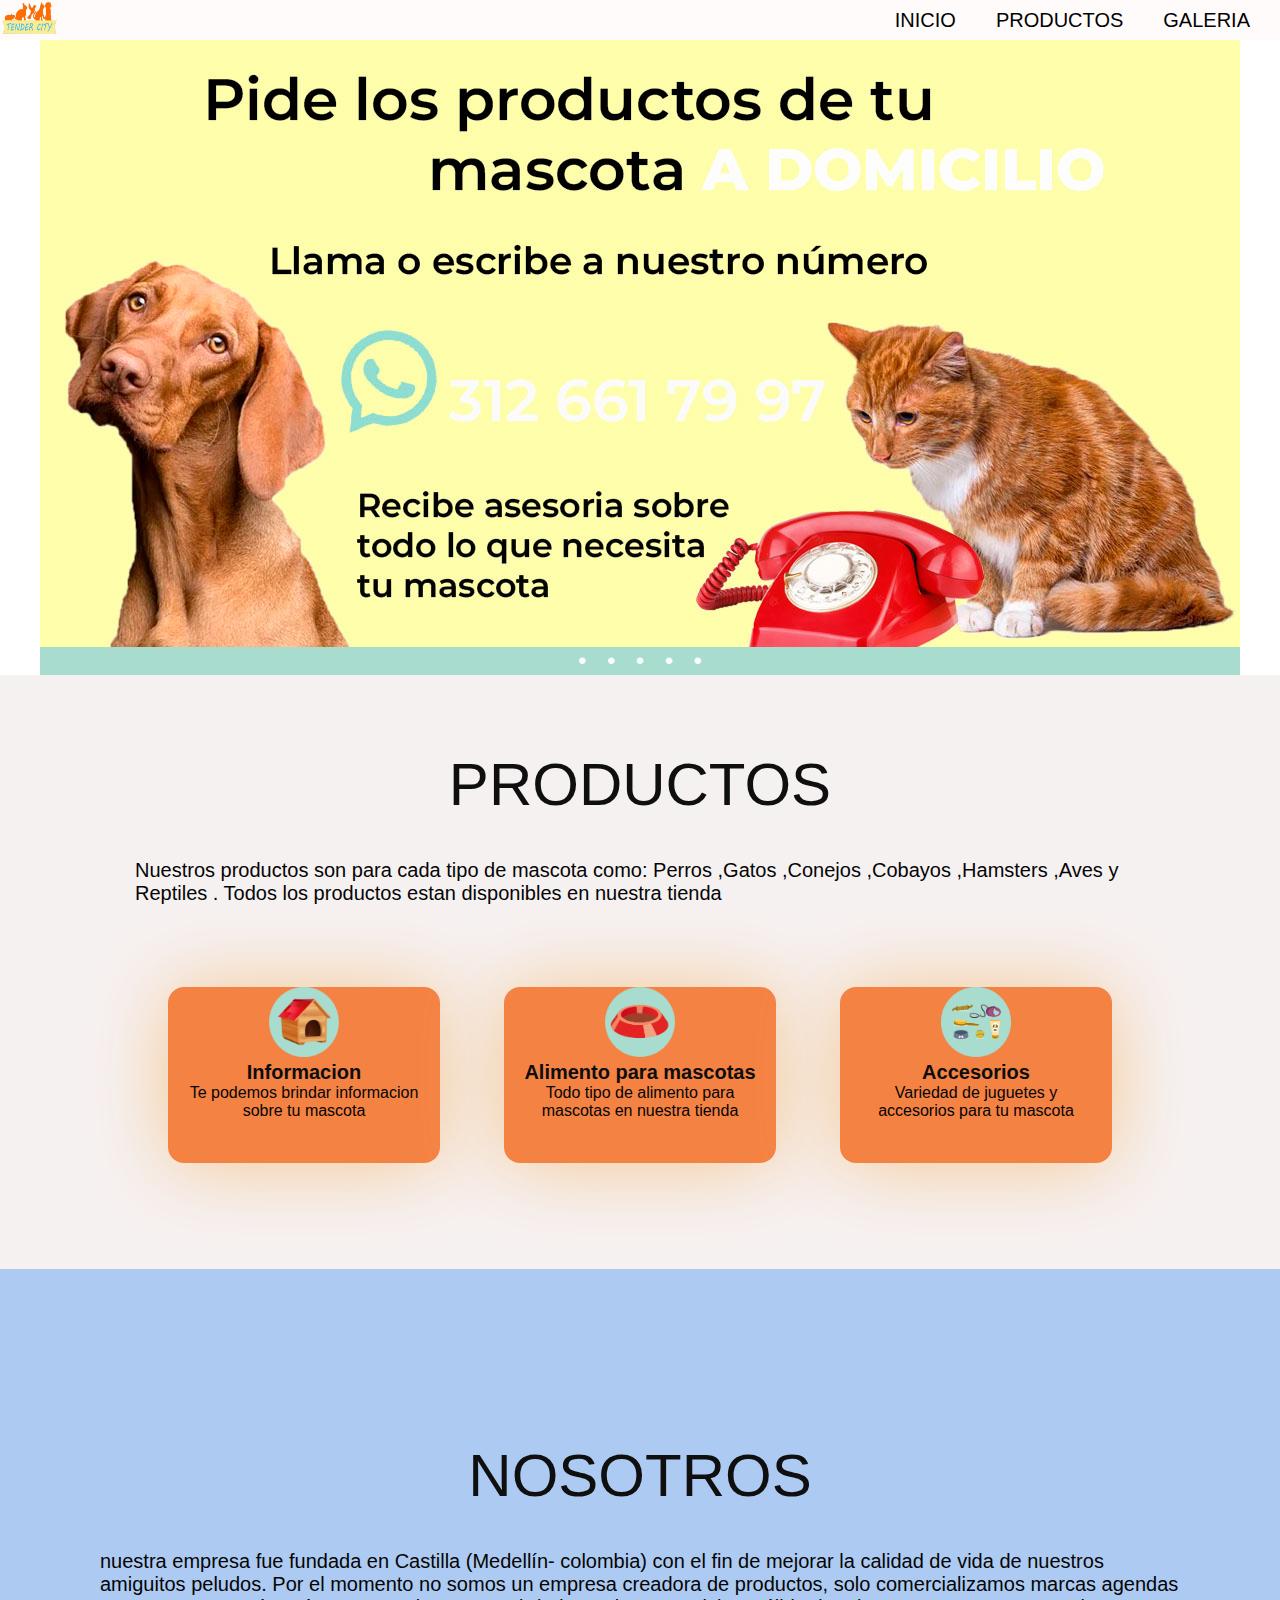
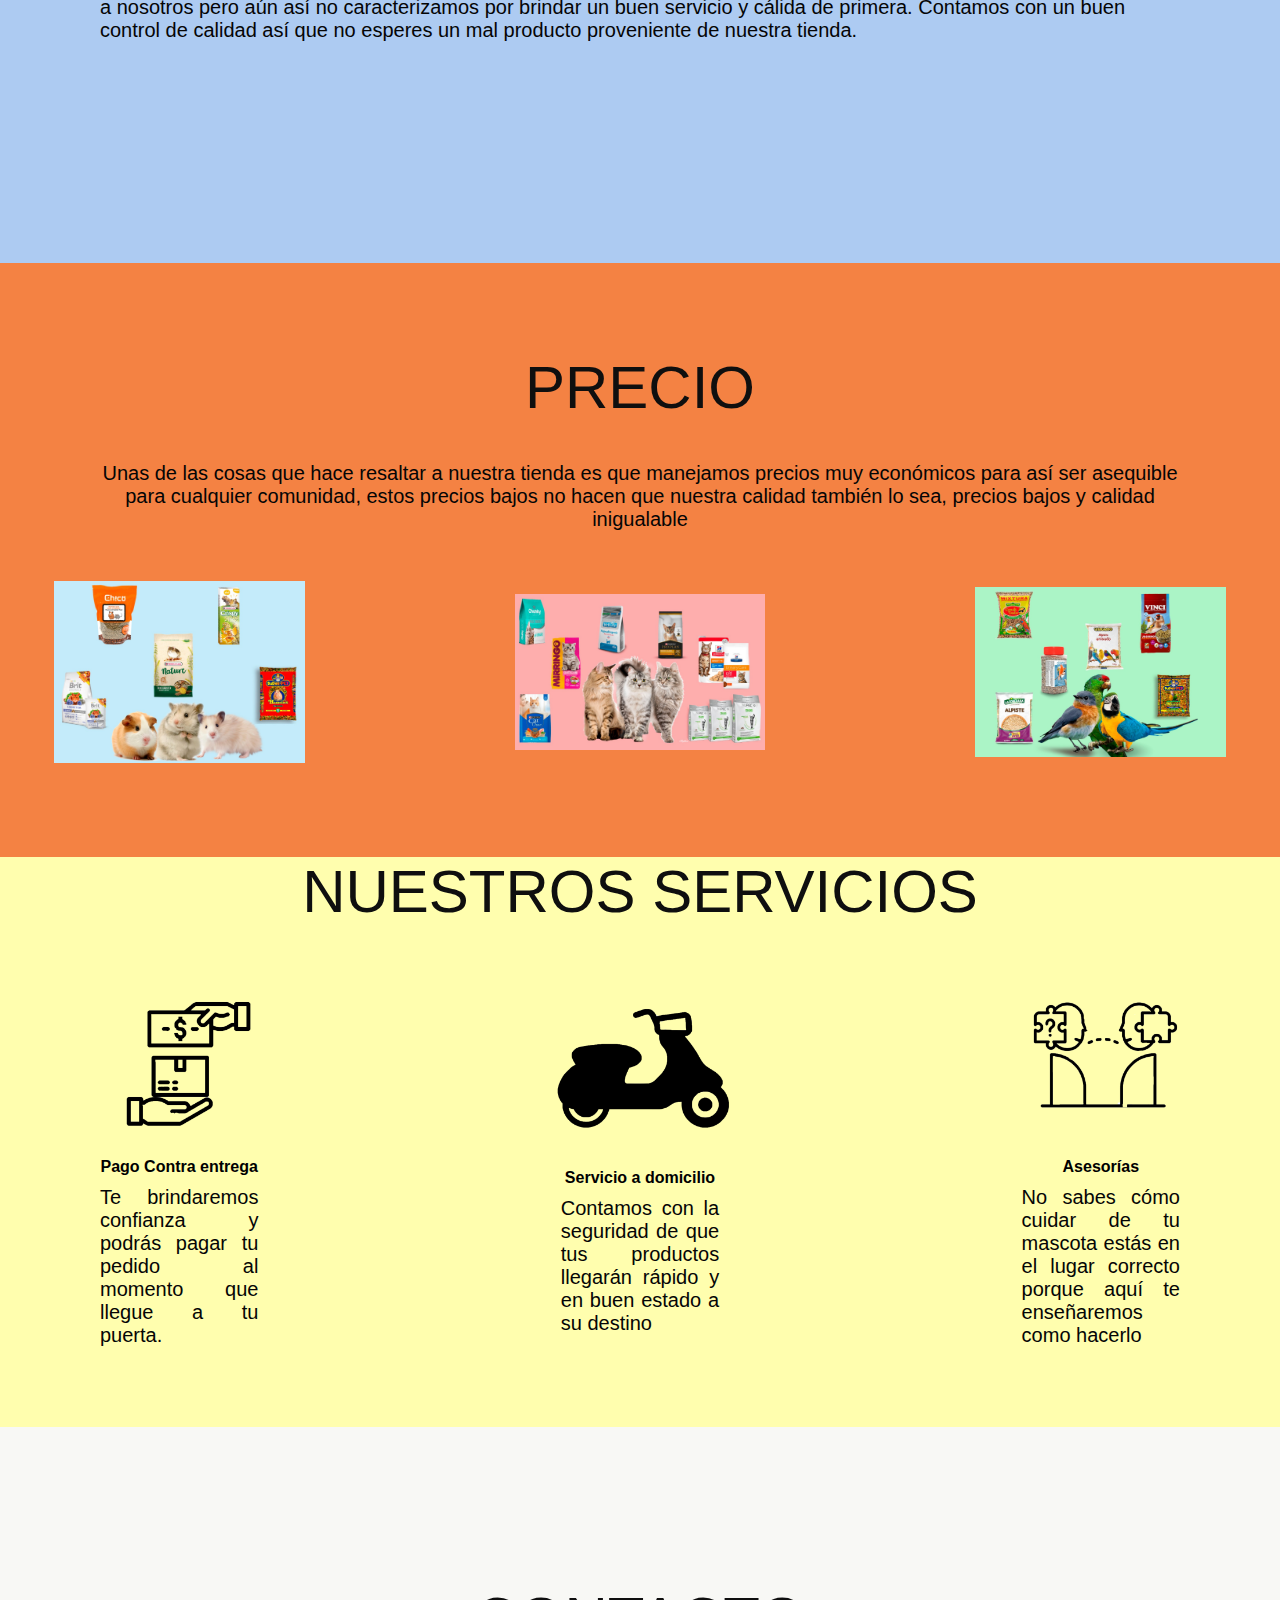
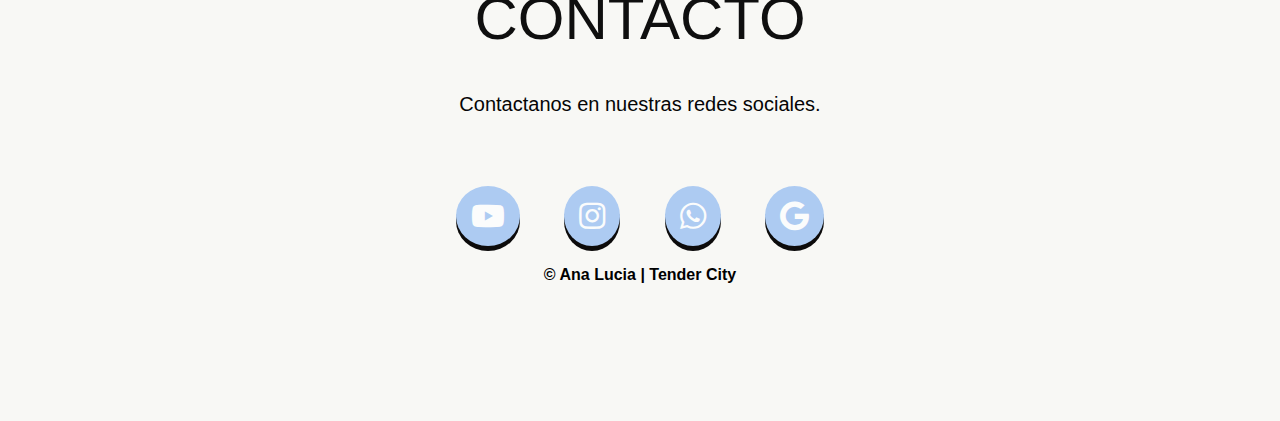
<file: index.html>
<!DOCTYPE html>
<html lang="es">
<head>
    <meta charset="UTF-8">
    <meta http-equiv="X-UA-Compatible" content="IE=edge">
    <meta name="viewport" content="width=device-width, initial-scale=1.0">
    <link rel="stylesheet" href="https://cdnjs.cloudflare.com/ajax/libs/font-awesome/5.15.1/css/all.min.css">
    <link rel="stylesheet" href="style.css">
    <title>Tender City</title>

</head>
<body class="pagina principal">

    <div class="head">

        <div class="Logo">
            <td><img src="img/logo en png.png" alt=""width="60" height="40" ></td>
        </div>

        <nav class="navbar">
            <a href="index.html">Inicio</a>
            <a href="productos.html">Productos</a>
            <a href="galeria.html">Galeria</a>
        </nav>

    </div>

    <div class="wrapper">
        <div class="slider" id="slider">
          <ul class="slides">
            <li class="slide" id="slide1">
              <a href="#">
                <img src="img/imagen 1.jpg" alt="photo 1"width="1200" height="675">
              </a>
            </li>
            <li class="slide" id="slide2">
              <a href="#">
                <img src="img/imagen 2.jpg" alt="photo 2"width="1200" height="675">
              </a>
            </li>
            <li class="slide" id="slide3">
              <a href="#">
                <img src="img/imagen 3.jpg" alt="photo 3"width="1200" height="675">
              </a>
            </li>
            <li class="slide" id="slide4">
              <a href="#">
                <img src="img/imagen 4.jpg" alt="photo 4"width="1200" height="675">
              </a>
            </li>
            <li class="slide" id="slide5">
              <a href="#">
                 <img src="img/imagen 5.jpg" alt="photo 5"width="1200" height="675">
              </a>
            </li>
            <li class="slide">
              <a href="#">
                <img src="img/imagen 1.jpg" alt="photo 1"width="1200" height="675">
              </a>
            </li>
          </ul>
          <ul class="slider-controler">
            <li><a href="#slide1">&bullet;</a></li>
            <li><a href="#slide2">&bullet;</a></li>
            <li><a href="#slide3">&bullet;</a></li>
            <li><a href="#slide4">&bullet;</a></li>
            <li><a href="#slide5">&bullet;</a></li>
          </ul>
        </div>
      </div>


    <section class="content sau">

        <h2 class="title">Productos</h2>
        <p>Nuestros productos son para cada tipo de mascota como: Perros ,Gatos ,Conejos ,Cobayos ,Hamsters ,Aves y Reptiles . Todos los productos estan disponibles en nuestra tienda </p>
        
        <div class="box-container">

            <div class="box">
                <td><img src="img/Picsart_22-10-09_18-10-31-018.png" alt="18"width="70" height="70"></td>
                <h3>Informacion</h3>
                <p>Te podemos brindar informacion sobre tu mascota</p>
            </div>
            <div class="box">
                <td><img src="img/tazon.png" alt="18"width="70" height="70"></td>
                <h3>Alimento para mascotas</h3>
                <p>Todo tipo de alimento para mascotas en nuestra tienda</p>
            </div>
            <div class="box">
                <td><img src="img/pro.png" alt="18"widt h="70" height="70"></td>
                <h3>Accesorios</h3>
                <p>Variedad de juguetes y accesorios para tu mascota</p>
            </div>

        </div>

    </section>

    <section class="content about">

        <h2 class="title">Nosotros</h2>
        <p>nuestra empresa fue fundada en Castilla (Medellín- colombia) con el fin de  mejorar la calidad de vida de nuestros amiguitos peludos. Por el momento no somos un empresa creadora de productos, solo comercializamos marcas agendas a nosotros pero aún así no caracterizamos por brindar un buen servicio y cálida de primera. Contamos con un buen control de calidad así que no esperes un mal producto proveniente de nuestra tienda.
        </p>

    </section>

    <section class="content price">

        <article class="contain">
            <h2 class="title">Precio</h2>
            <p>Unas de las cosas que hace resaltar a nuestra tienda es que manejamos precios muy económicos para así ser asequible para cualquier comunidad, estos precios bajos no hacen que nuestra calidad también lo sea, precios bajos y calidad inigualable
            </p>
        </article>

        <div class="contenedor">

            <div class="servicio-cont">
                <div class="servicio-ind">
                    <img src="img/Ham.jpeg" alt="1"  >
                </div>
                <div class="servicio-ind">
                    <img src="img/gatos.jpeg" alt="2" >
                </div>
                <div class="servicio-ind">
                    <img src="img/aves.jpeg" alt="3">
                </div>
            </div>
        </div>

        </div>

    </section>

    <section class="about-services">
        <div class="contenedor">
            <h2 class="title">Nuestros servicios</h2>
            <div class="servicio-cont">
                <div class="servicio-ind">
                    <img src="img/contra entrega (1).png" alt="1">
                    <h3>Pago Contra entrega</h3>
                    <p>Te brindaremos confianza y podrás pagar tu pedido al momento que llegue a tu puerta.</p>
                </div>
                <div class="servicio-ind">
                    <img src="img/motito (1).png" alt="2">
                    <h3>Servicio a domicilio</h3>
                    <p>Contamos con la seguridad de que tus productos llegarán rápido y en buen estado a su destino</p>
                </div>
                <div class="servicio-ind">
                    <img src="img/asesoria.png" alt="3">
                    <h3>Asesorías</h3>
                    <p>No sabes cómo cuidar de tu mascota estás en el lugar correcto porque aquí te enseñaremos como hacerlo</p>
                </div>
            </div>
        </div>
    </section>

    <section class="content contact">
        <h2 class="title">Contacto</h2>
        <p>Contactanos en nuestras redes sociales.</p>

        <div class="contenedor_r">
            <a href="https://www.youtube.com/channel/UCpPXcxTT6z-6ha-xqIFJGVA"><i class="fab fa-youtube"></i></a>
            <a href="https://instagram.com/tender_city.22?igshid=YmMyMTA2M2Y="><i class="fab fa-instagram"></i></a>
            <a href="https://wa.me/+573126617997"><i class="fab fa-whatsapp"></i></a>
            <a href="https://meet.google.com/nad-ndyp-mye"><i class="fab fa-google"></i></a>

        </div>

        <h2 class="titulo-final">&copy; Ana Lucia | Tender City</h2>
    </section>
</body>
</html>
</file>
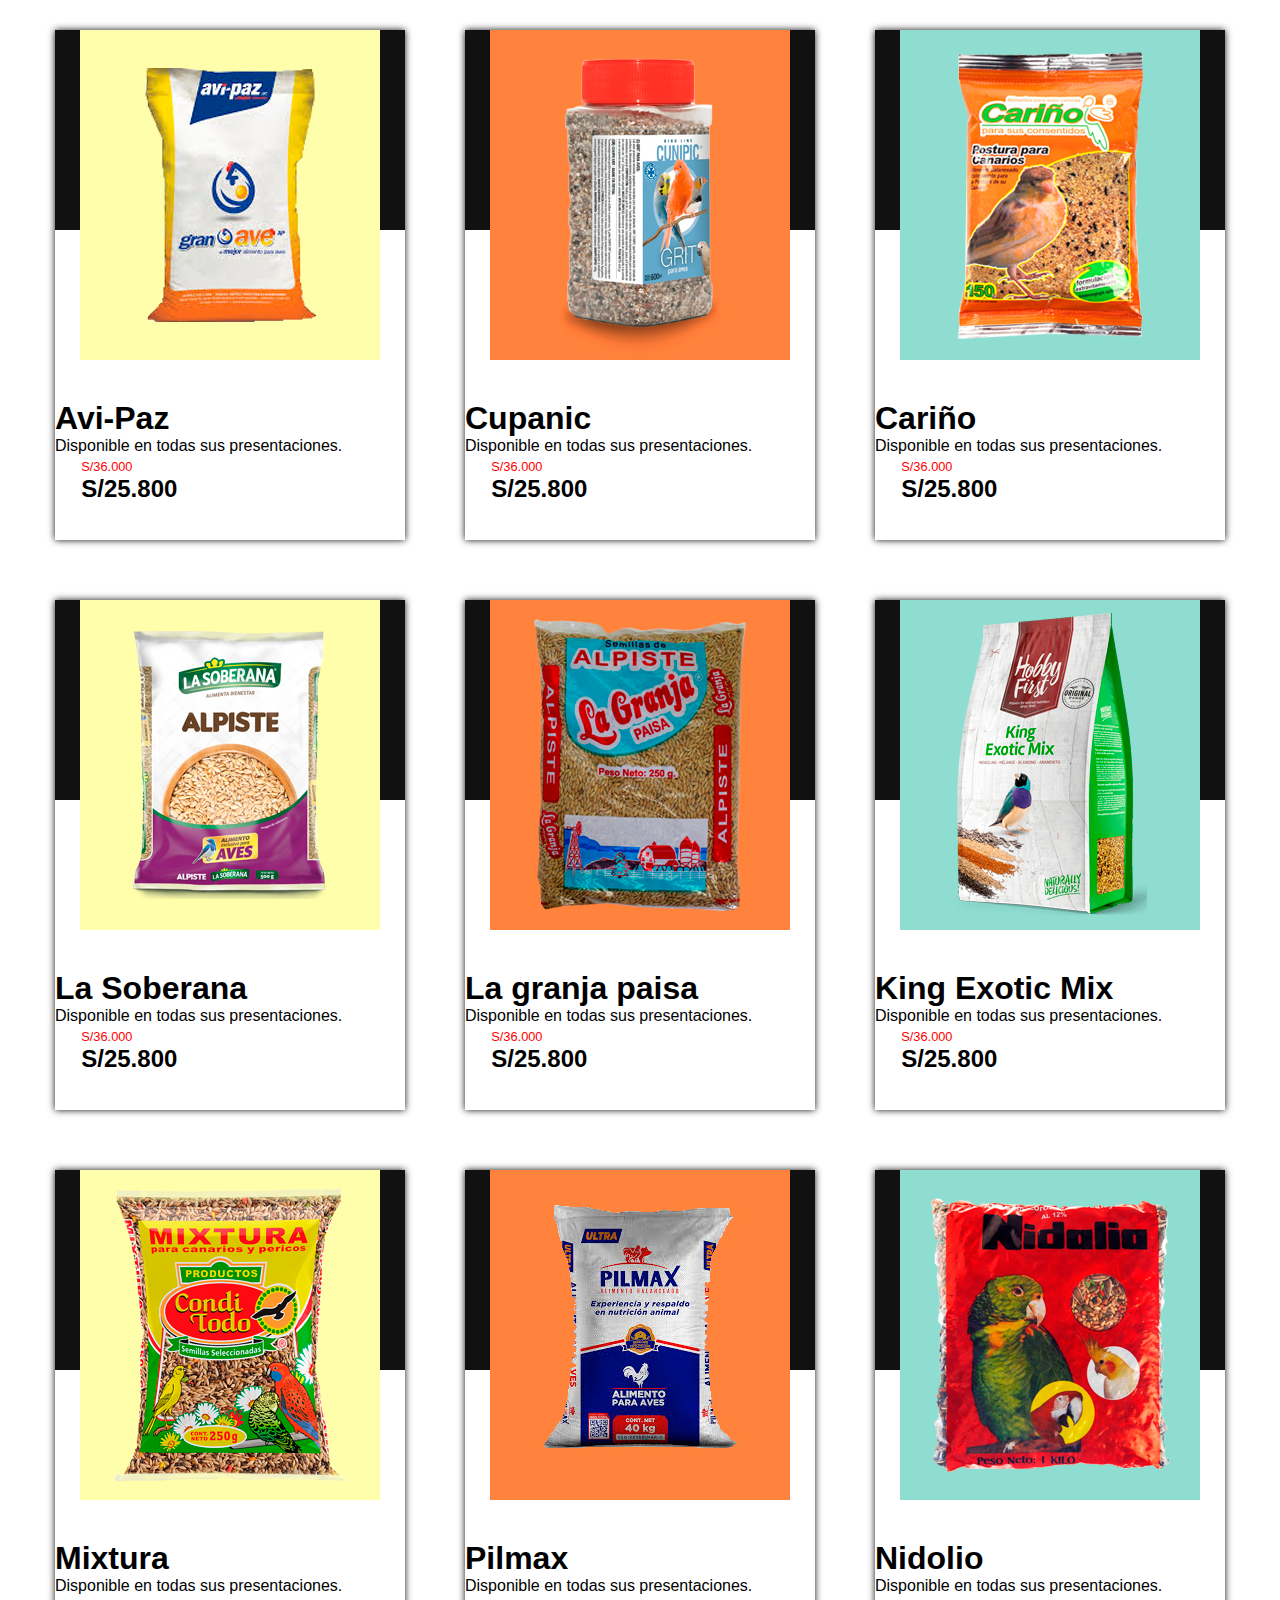
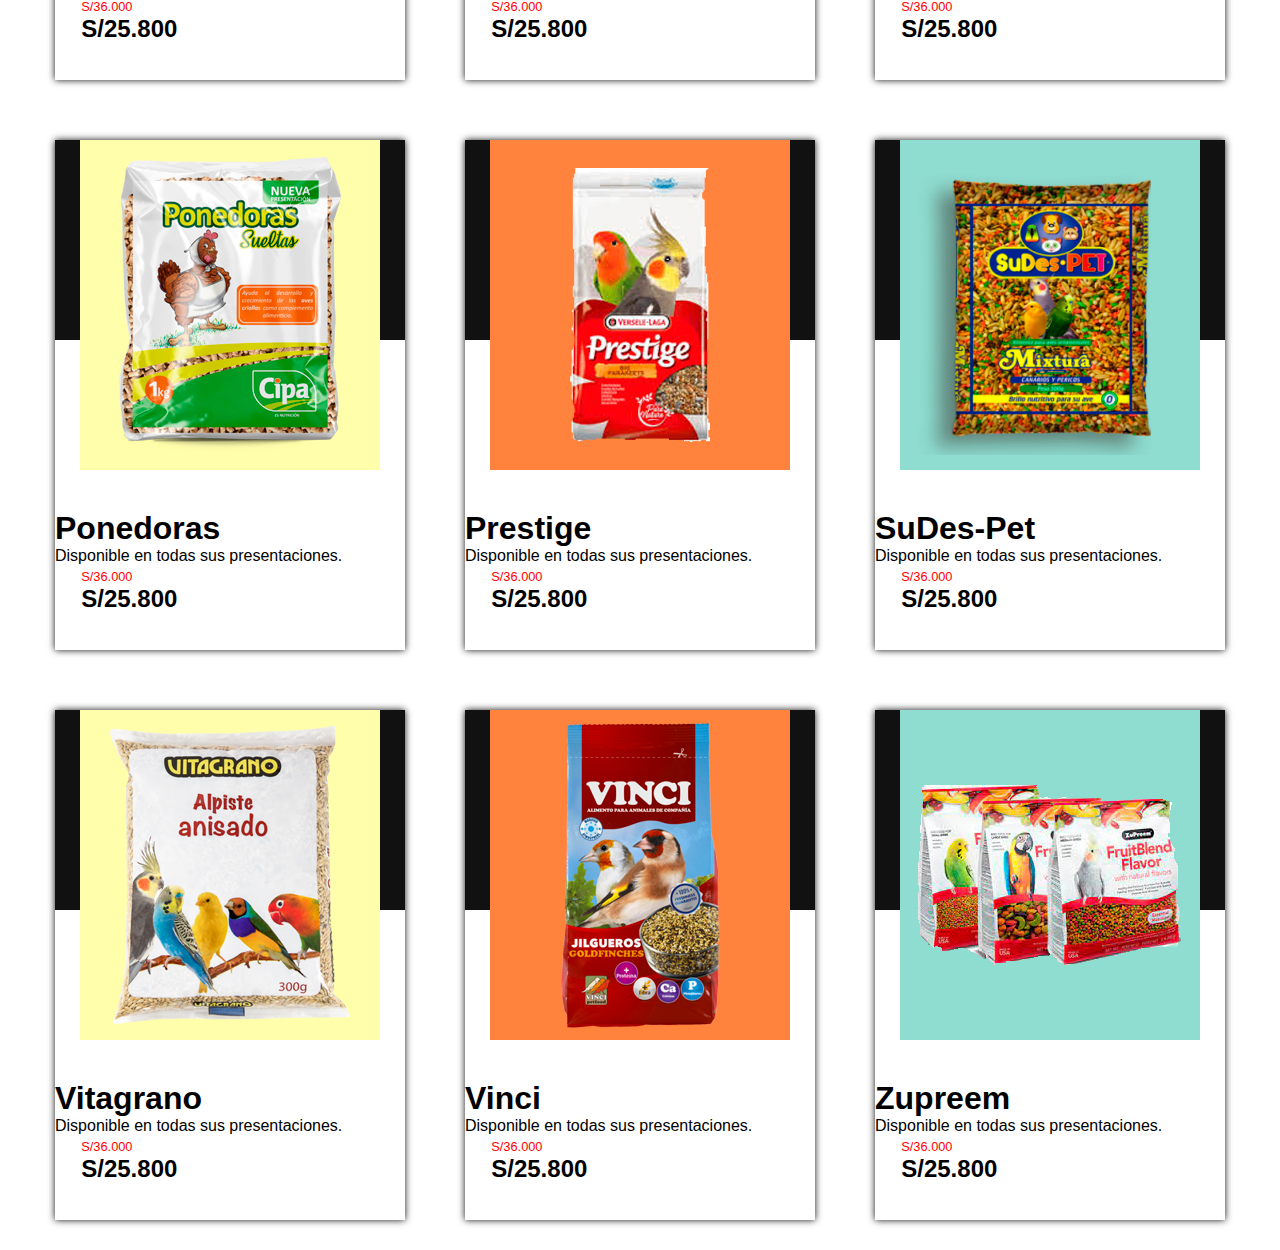
<file: Aves.html>
<!DOCTYPE html>
<html lang="es">
<head>
    <meta charset="UTF-8">
    <meta http-equiv="X-UA-Compatible" content="IE=edge">
    <meta name="viewport" content="width=device-width, initial-scale=1.0">
    <title>Document</title>
    <link rel="stylesheet" href="style2.css">
</head>
<body>
    <div class="conte">
        <div class="card stromtroper">
            <img src="img/Avi-Paz 1.jpg" alt="1">
        </div>

        <div class="information">
            <h1>Avi-Paz</h1>
            <p class="Disponible">
                Disponible en todas sus presentaciones.
            </p>
        </div>

        <div class="precio">
            <div class="box-precio">
                <span class="precio1"><strike>S/36.000</strike></span>
                <span class="precio2"><b>S/25.800</b></span>
                <span class="shping"><i class="fas fa-cart-plus"></i></span>
            </div>

        </div>
    </div>
    <div class="conte">
        <div class="card stromtroper">
            <img src="img/Cunipic 2.jpg" alt="2">
        </div>

        <div class="information">
            <h1>Cupanic</h1>
            <p class="Disponible">
                Disponible en todas sus presentaciones.
            </p>
        </div>

        <div class="precio">
            <div class="box-precio">
                <span class="precio1"><strike>S/36.000</strike></span>
                <span class="precio2"><b>S/25.800</b></span>
                <span class="shping"><i class="fas fa-cart-plus"></i></span>
            </div>

        </div>
    </div>
    <div class="conte">
        <div class="card stromtroper">
            <img src="img/Cariño 3.jpg" alt="3">
        </div>

        <div class="information">
            <h1>Cariño</h1>
            <p class="Disponible">
                Disponible en todas sus presentaciones.
            </p>
        </div>

        <div class="precio">
            <div class="box-precio">
                <span class="precio1"><strike>S/36.000</strike></span>
                <span class="precio2"><b>S/25.800</b></span>
                <span class="shping"><i class="fas fa-cart-plus"></i></span>
            </div>

        </div>
    </div>
    <div class="conte">
        <div class="card stromtroper">
            <img src="img/La soberana 4.jpg" alt="4">
        </div>

        <div class="information">
            <h1>La Soberana</h1>
            <p class="Disponible">
                Disponible en todas sus presentaciones.
            </p>
        </div>

        <div class="precio">
            <div class="box-precio">
                <span class="precio1"><strike>S/36.000</strike></span>
                <span class="precio2"><b>S/25.800</b></span>
                <span class="shping"><i class="fas fa-cart-plus"></i></span>
            </div>

        </div>
    </div>
    <div class="conte">
        <div class="card stromtroper">
            <img src="img/La granja paisa 5.jpg" alt="5">
        </div>

        <div class="information">
            <h1>La granja paisa</h1>
            <p class="Disponible">
                Disponible en todas sus presentaciones.
            </p>
        </div>

        <div class="precio">
            <div class="box-precio">
                <span class="precio1"><strike>S/36.000</strike></span>
                <span class="precio2"><b>S/25.800</b></span>
                <span class="shping"><i class="fas fa-cart-plus"></i></span>
            </div>

        </div>
    </div>
    <div class="conte">
        <div class="card stromtroper">
            <img src="img/King Exotic Mix 6.jpg" alt="6">
        </div>

        <div class="information">
            <h1>King Exotic Mix</h1>
            <p class="Disponible">
                Disponible en todas sus presentaciones.
            </p>
        </div>

        <div class="precio">
            <div class="box-precio">
                <span class="precio1"><strike>S/36.000</strike></span>
                <span class="precio2"><b>S/25.800</b></span>
                <span class="shping"><i class="fas fa-cart-plus"></i></span>
            </div>

        </div>
    </div>
    <div class="conte">
        <div class="card stromtroper">
            <img src="img/Mixtura 7.jpg" alt="7">
        </div>

        <div class="information">
            <h1>Mixtura</h1>
            <p class="Disponible">
                Disponible en todas sus presentaciones.
            </p>
        </div>

        <div class="precio">
            <div class="box-precio">
                <span class="precio1"><strike>S/36.000</strike></span>
                <span class="precio2"><b>S/25.800</b></span>
                <span class="shping"><i class="fas fa-cart-plus"></i></span>
            </div>

        </div>
    </div>
    <div class="conte">
        <div class="card stromtroper">
            <img src="img/Pilmax 8.jpg" alt="8">
        </div>

        <div class="information">
            <h1>Pilmax</h1>
            <p class="Disponible">
                Disponible en todas sus presentaciones.
            </p>
        </div>

        <div class="precio">
            <div class="box-precio">
                <span class="precio1"><strike>S/36.000</strike></span>
                <span class="precio2"><b>S/25.800</b></span>
                <span class="shping"><i class="fas fa-cart-plus"></i></span>
            </div>

        </div>
    </div>
    <div class="conte">
        <div class="card stromtroper">
            <img src="img/Nidolio 9.jpg" alt="9">
        </div>

        <div class="information">
            <h1>Nidolio</h1>
            <p class="Disponible">
                Disponible en todas sus presentaciones.
            </p>
        </div>

        <div class="precio">
            <div class="box-precio">
                <span class="precio1"><strike>S/36.000</strike></span>
                <span class="precio2"><b>S/25.800</b></span>
                <span class="shping"><i class="fas fa-cart-plus"></i></span>
            </div>

        </div>
    </div>
    <div class="conte">
        <div class="card stromtroper">
            <img src="img/Ponedoras 10.jpg" alt="10">
        </div>

        <div class="information">
            <h1>Ponedoras</h1>
            <p class="Disponible">
                Disponible en todas sus presentaciones.
            </p>
        </div>

        <div class="precio">
            <div class="box-precio">
                <span class="precio1"><strike>S/36.000</strike></span>
                <span class="precio2"><b>S/25.800</b></span>
                <span class="shping"><i class="fas fa-cart-plus"></i></span>
            </div>

        </div>
    </div>
    <div class="conte">
        <div class="card stromtroper">
            <img src="img/Prestige 11.jpg" alt="11">
        </div>

        <div class="information">
            <h1>Prestige</h1>
            <p class="Disponible">
                Disponible en todas sus presentaciones.
            </p>
        </div>

        <div class="precio">
            <div class="box-precio">
                <span class="precio1"><strike>S/36.000</strike></span>
                <span class="precio2"><b>S/25.800</b></span>
                <span class="shping"><i class="fas fa-cart-plus"></i></span>
            </div>

        </div>
    </div>
    <div class="conte">
        <div class="card stromtroper">
            <img src="img/SuDes-Pet 12.jpg" alt="12">
        </div>

        <div class="information">
            <h1>SuDes-Pet</h1>
            <p class="Disponible">
                Disponible en todas sus presentaciones.
            </p>
        </div>

        <div class="precio">
            <div class="box-precio">
                <span class="precio1"><strike>S/36.000</strike></span>
                <span class="precio2"><b>S/25.800</b></span>
                <span class="shping"><i class="fas fa-cart-plus"></i></span>
            </div>

        </div>
    </div>
    <div class="conte">
        <div class="card stromtroper">
            <img src="img/Vitagrano 13.jpg" alt="13">
        </div>

        <div class="information">
            <h1>Vitagrano</h1>
            <p class="Disponible">
                Disponible en todas sus presentaciones.
            </p>
        </div>

        <div class="precio">
            <div class="box-precio">
                <span class="precio1"><strike>S/36.000</strike></span>
                <span class="precio2"><b>S/25.800</b></span>
                <span class="shping"><i class="fas fa-cart-plus"></i></span>
            </div>

        </div>
    </div>
    <div class="conte">
        <div class="card stromtroper">
            <img src="img/Vinci 14.jpg" alt="14">
        </div>

        <div class="information">
            <h1>Vinci</h1>
            <p class="Disponible">
                Disponible en todas sus presentaciones.
            </p>
        </div>

        <div class="precio">
            <div class="box-precio">
                <span class="precio1"><strike>S/36.000</strike></span>
                <span class="precio2"><b>S/25.800</b></span>
                <span class="shping"><i class="fas fa-cart-plus"></i></span>
            </div>

        </div>
    </div>
    <div class="conte">
        <div class="card stromtroper">
            <img src="img/Zupreem 15.jpg" alt="15">
        </div>

        <div class="information">
            <h1>Zupreem</h1>
            <p class="Disponible">
                Disponible en todas sus presentaciones.
            </p>
        </div>

        <div class="precio">
            <div class="box-precio">
                <span class="precio1"><strike>S/36.000</strike></span>
                <span class="precio2"><b>S/25.800</b></span>
                <span class="shping"><i class="fas fa-cart-plus"></i></span>
            </div>

        </div>
    </div>
</body>
</html>
</file>
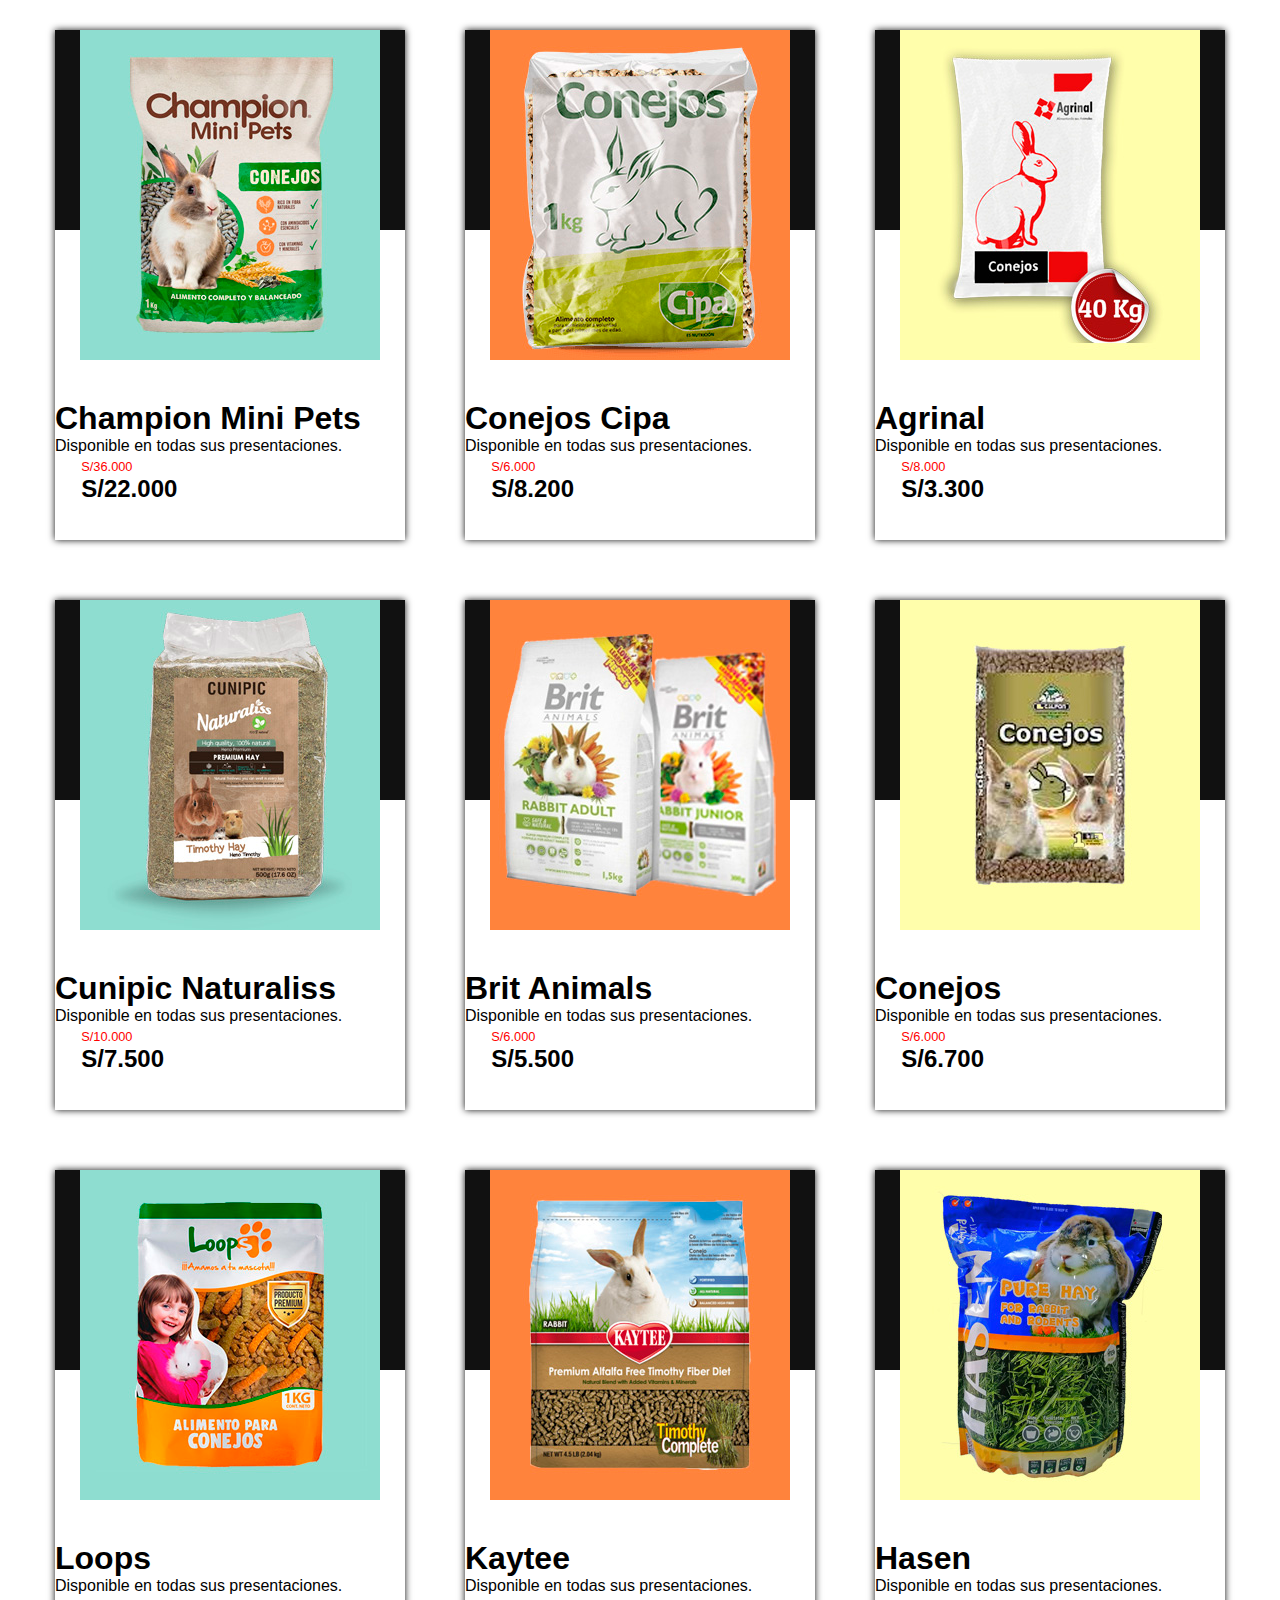
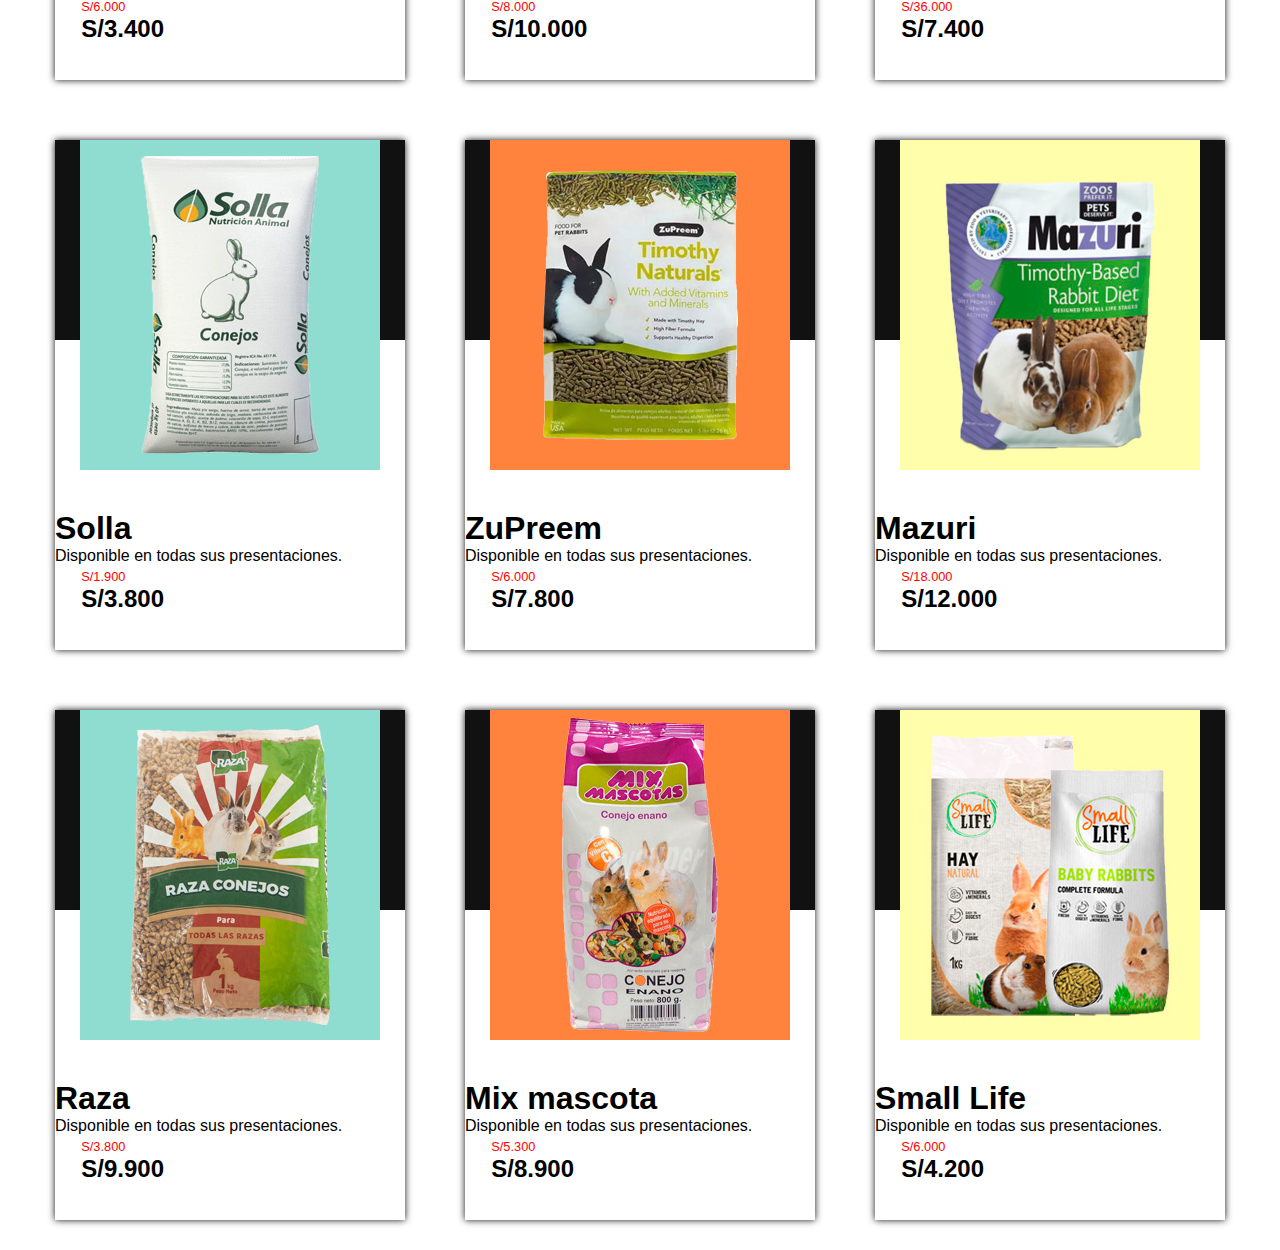
<file: Conejos.html>
<!DOCTYPE html>
<html lang="es">
<head>
    <meta charset="UTF-8">
    <meta http-equiv="X-UA-Compatible" content="IE=edge">
    <meta name="Conejos" content="width=device-width, initial-scale=1.0">
    <title>Document</title>
    <link rel="stylesheet" href="style2.css">
</head>
<body>
    <div class="conte">
        <div class="card stromtroper">
            <img src="img/Champion Mini Pets.jpg" alt="1">
        </div>

        <div class="information">
            <h1>Champion Mini Pets</h1>
            <p class="Disponible">
                Disponible en todas sus presentaciones.
            </p>
        </div>

        <div class="precio">
            <div class="box-precio">
                <span class="precio1"><strike>S/36.000</strike></span>
                <span class="precio2"><b>S/22.000</b></span>
                <span class="shping"><i class="fas fa-cart-plus"></i></span>
            </div>

        </div>
    </div>
    <div class="conte">
        <div class="card stromtroper">
            <img src="img/Conejos Cipa.jpg" alt="2">
        </div>

        <div class="information">
            <h1>Conejos Cipa</h1>
            <p class="Disponible">
                Disponible en todas sus presentaciones.
            </p>
        </div>

        <div class="precio">
            <div class="box-precio">
                <span class="precio1"><strike>S/6.000</strike></span>
                <span class="precio2"><b>S/8.200</b></span>
                <span class="shping"><i class="fas fa-cart-plus"></i></span>
            </div>

        </div>
    </div>
    <div class="conte">
        <div class="card stromtroper">
            <img src="img/Agrinal.jpg" alt="3">
        </div>

        <div class="information">
            <h1>Agrinal</h1>
            <p class="Disponible">
                Disponible en todas sus presentaciones.
            </p>
        </div>

        <div class="precio">
            <div class="box-precio">
                <span class="precio1"><strike>S/8.000</strike></span>
                <span class="precio2"><b>S/3.300</b></span>
                <span class="shping"><i class="fas fa-cart-plus"></i></span>
            </div>

        </div>
    </div>
    <div class="conte">
        <div class="card stromtroper">
            <img src="img/Cunipic Naturaliss.jpg" alt="4">
        </div>

        <div class="information">
            <h1>Cunipic Naturaliss</h1>
            <p class="Disponible">
                Disponible en todas sus presentaciones.
            </p>
        </div>

        <div class="precio">
            <div class="box-precio">
                <span class="precio1"><strike>S/10.000</strike></span>
                <span class="precio2"><b>S/7.500</b></span>
                <span class="shping"><i class="fas fa-cart-plus"></i></span>
            </div>

        </div>
    </div>
    <div class="conte">
        <div class="card stromtroper">
            <img src="img/Brit Animals.jpg" alt="5">
        </div>

        <div class="information">
            <h1>Brit Animals</h1>
            <p class="Disponible">
                Disponible en todas sus presentaciones.
            </p>
        </div>

        <div class="precio">
            <div class="box-precio">
                <span class="precio1"><strike>S/6.000</strike></span>
                <span class="precio2"><b>S/5.500</b></span>
                <span class="shping"><i class="fas fa-cart-plus"></i></span>
            </div>

        </div>
    </div>
    <div class="conte">
        <div class="card stromtroper">
            <img src="img/Conejos.jpg" alt="6">
        </div>

        <div class="information">
            <h1>Conejos</h1>
            <p class="Disponible">
                Disponible en todas sus presentaciones.
            </p>
        </div>

        <div class="precio">
            <div class="box-precio">
                <span class="precio1"><strike>S/6.000</strike></span>
                <span class="precio2"><b>S/6.700</b></span>
                <span class="shping"><i class="fas fa-cart-plus"></i></span>
            </div>

        </div>
    </div>
    <div class="conte">
        <div class="card stromtroper">
            <img src="img/Loops.jpg" alt="7">
        </div>

        <div class="information">
            <h1>Loops</h1>
            <p class="Disponible">
                Disponible en todas sus presentaciones.
            </p>
        </div>

        <div class="precio">
            <div class="box-precio">
                <span class="precio1"><strike>S/6.000</strike></span>
                <span class="precio2"><b>S/3.400</b></span>
                <span class="shping"><i class="fas fa-cart-plus"></i></span>
            </div>

        </div>
    </div>
    <div class="conte">
        <div class="card stromtroper">
            <img src="img/Kaytee.jpg" alt="8">
        </div>

        <div class="information">
            <h1>Kaytee</h1>
            <p class="Disponible">
                Disponible en todas sus presentaciones.
            </p>
        </div>

        <div class="precio">
            <div class="box-precio">
                <span class="precio1"><strike>S/8.000</strike></span>
                <span class="precio2"><b>S/10.000</b></span>
                <span class="shping"><i class="fas fa-cart-plus"></i></span>
            </div>

        </div>
    </div>
    <div class="conte">
        <div class="card stromtroper">
            <img src="img/Hasen.jpg" alt="9">
        </div>

        <div class="information">
            <h1>Hasen</h1>
            <p class="Disponible">
                Disponible en todas sus presentaciones.
            </p>
        </div>

        <div class="precio">
            <div class="box-precio">
                <span class="precio1"><strike>S/36.000</strike></span>
                <span class="precio2"><b>S/7.400</b></span>
                <span class="shping"><i class="fas fa-cart-plus"></i></span>
            </div>

        </div>
    </div>
    <div class="conte">
        <div class="card stromtroper">
            <img src="img/Solla.jpg" alt="10">
        </div>

        <div class="information">
            <h1>Solla</h1>
            <p class="Disponible">
                Disponible en todas sus presentaciones.
            </p>
        </div>

        <div class="precio">
            <div class="box-precio">
                <span class="precio1"><strike>S/1.900</strike></span>
                <span class="precio2"><b>S/3.800</b></span>
                <span class="shping"><i class="fas fa-cart-plus"></i></span>
            </div>

        </div>
    </div>
    <div class="conte">
        <div class="card stromtroper">
            <img src="img/ZuPreem Timothy Naturals.jpg" alt="11">
        </div>

        <div class="information">
            <h1>ZuPreem</h1>
            <p class="Disponible">
                Disponible en todas sus presentaciones.
            </p>
        </div>

        <div class="precio">
            <div class="box-precio">
                <span class="precio1"><strike>S/6.000</strike></span>
                <span class="precio2"><b>S/7.800</b></span>
                <span class="shping"><i class="fas fa-cart-plus"></i></span>
            </div>

        </div>
    </div>
    <div class="conte">
        <div class="card stromtroper">
            <img src="img/Mazuri.jpg" alt="12">
        </div>

        <div class="information">
            <h1>Mazuri</h1>
            <p class="Disponible">
                Disponible en todas sus presentaciones.
            </p>
        </div>

        <div class="precio">
            <div class="box-precio">
                <span class="precio1"><strike>S/18.000</strike></span>
                <span class="precio2"><b>S/12.000</b></span>
                <span class="shping"><i class="fas fa-cart-plus"></i></span>
            </div>

        </div>
    </div>
    <div class="conte">
        <div class="card stromtroper">
            <img src="img/Raza.jpg" alt="13">
        </div>

        <div class="information">
            <h1>Raza</h1>
            <p class="Disponible">
                Disponible en todas sus presentaciones.
            </p>
        </div>

        <div class="precio">
            <div class="box-precio">
                <span class="precio1"><strike>S/3.800</strike></span>
                <span class="precio2"><b>S/9.900</b></span>
                <span class="shping"><i class="fas fa-cart-plus"></i></span>
            </div>

        </div>
    </div>
    <div class="conte">
        <div class="card stromtroper">
            <img src="img/Mix mascota.jpg" alt="14">
        </div>

        <div class="information">
            <h1>Mix mascota</h1>
            <p class="Disponible">
                Disponible en todas sus presentaciones.
            </p>
        </div>

        <div class="precio">
            <div class="box-precio">
                <span class="precio1"><strike>S/5.300</strike></span>
                <span class="precio2"><b>S/8.900</b></span>
                <span class="shping"><i class="fas fa-cart-plus"></i></span>
            </div>

        </div>
    </div>
    <div class="conte">
        <div class="card stromtroper">
            <img src="img/Small life.jpg" alt="15">
        </div>

        <div class="information">
            <h1>Small Life</h1>
            <p class="Disponible">
                Disponible en todas sus presentaciones.
            </p>
        </div>

        <div class="precio">
            <div class="box-precio">
                <span class="precio1"><strike>S/6.000</strike></span>
                <span class="precio2"><b>S/4.200</b></span>
                <span class="shping"><i class="fas fa-cart-plus"></i></span>
            </div>

        </div>
    </div>
</body>
</html>
</file>
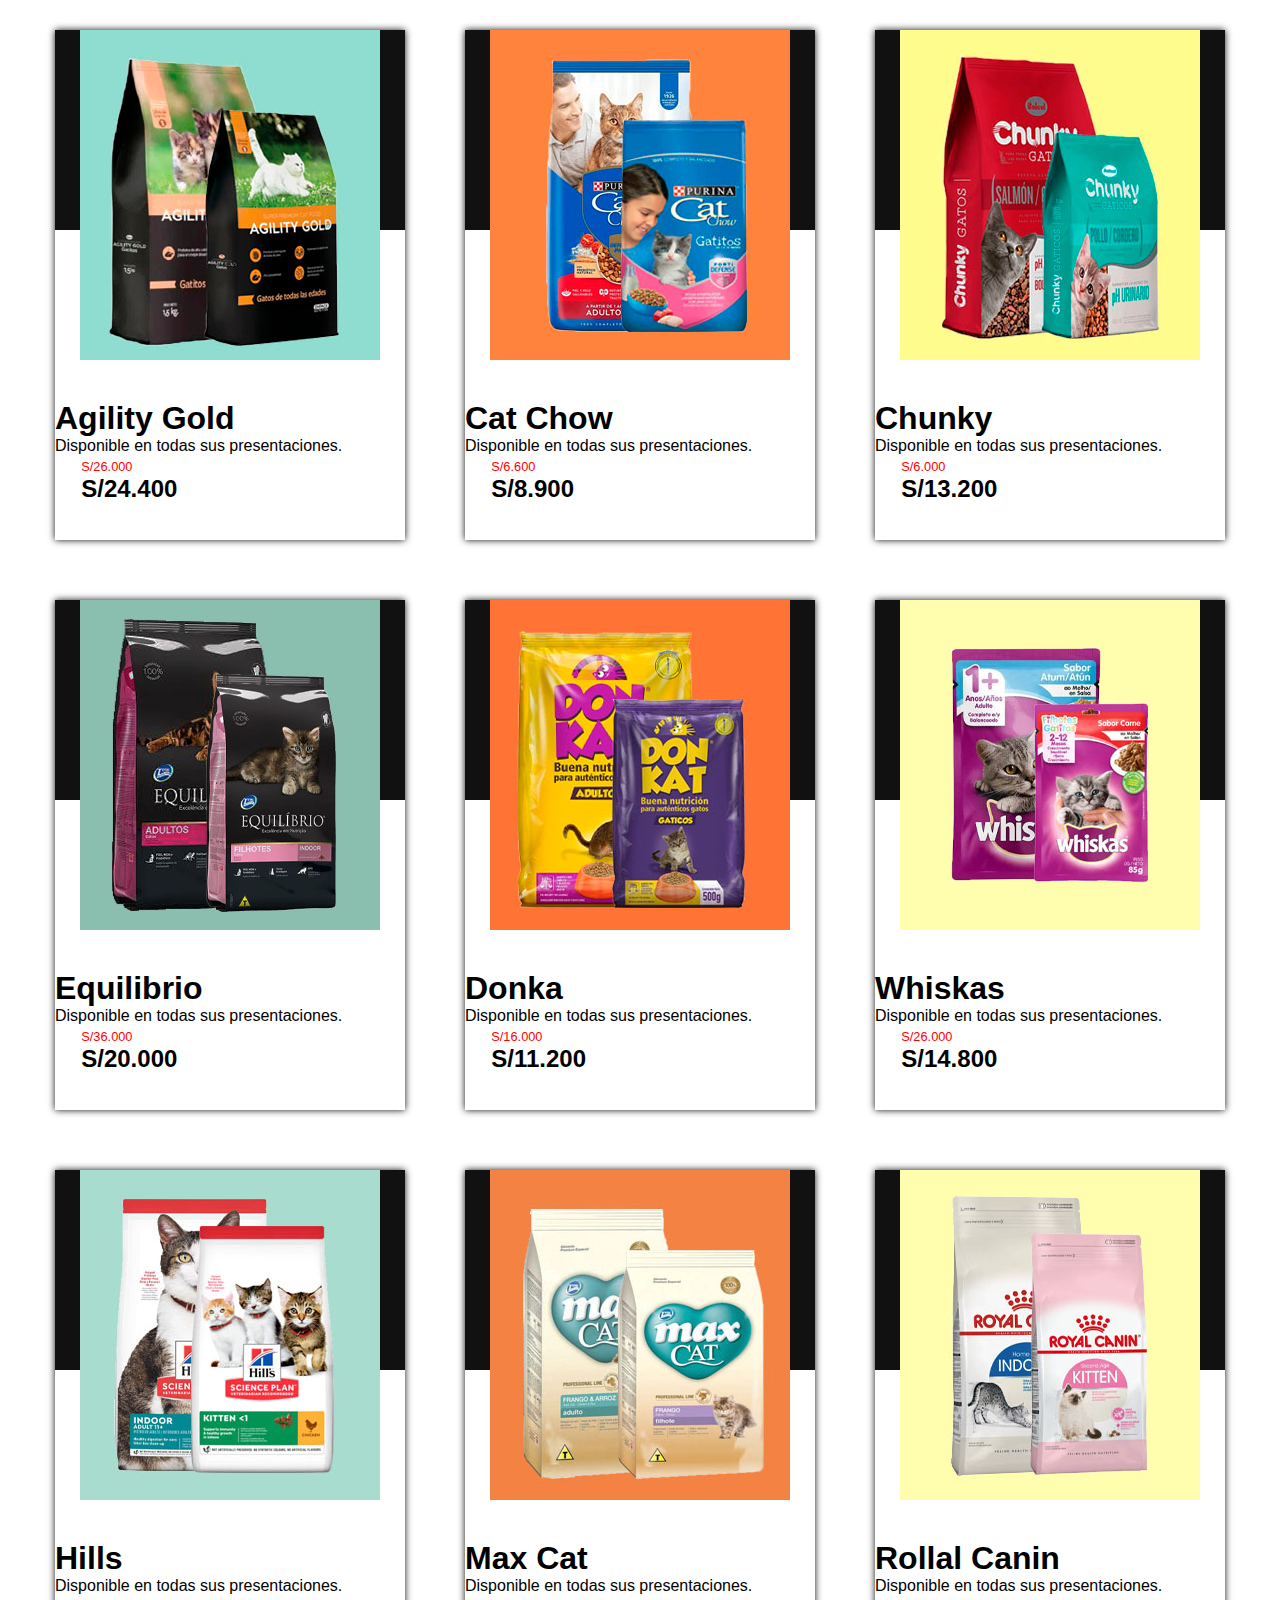
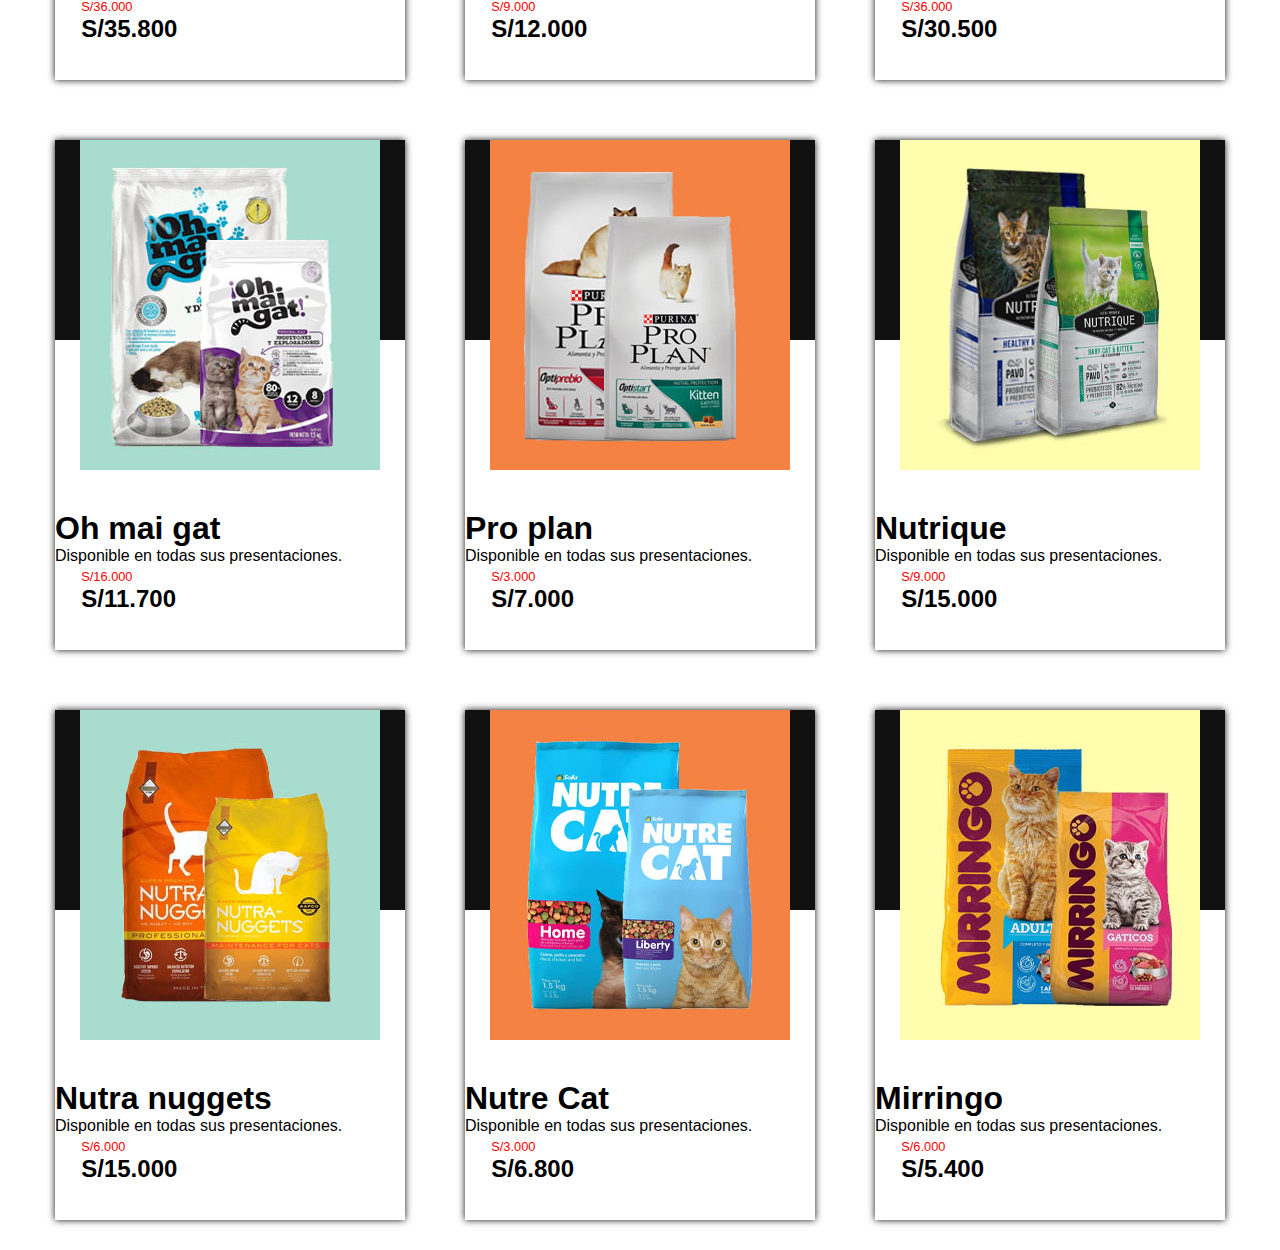
<file: Gatos.html>
<!DOCTYPE html>
<html lang="es">
<head>
    <meta charset="UTF-8">
    <meta http-equiv="X-UA-Compatible" content="IE=edge">
    <meta name="viewport" content="width=device-width, initial-scale=1.0">
    <title>Gato</title>
    <link rel="stylesheet" href="style2.css">
</head>
<body>
    <div class="conte">
        <div class="card stromtroper">
            <img src="img/agilityygold gato.jpg" alt="1">
        </div>

        <div class="information">
            <h1>Agility Gold</h1>
            <p class="Disponible">
                Disponible en todas sus presentaciones.
            </p>
        </div>

        <div class="precio">
            <div class="box-precio">
                <span class="precio1"><strike>S/26.000</strike></span>
                <span class="precio2"><b>S/24.400</b></span>
                <span class="shping"><i class="fas fa-cart-plus"></i></span>
            </div>

        </div>
    </div>
    <div class="conte">
        <div class="card stromtroper">
            <img src="img/cat chow.jpg" alt="2">
        </div>

        <div class="information">
            <h1>Cat Chow</h1>
            <p class="Disponible">
                Disponible en todas sus presentaciones.
            </p>
        </div>

        <div class="precio">
            <div class="box-precio">
                <span class="precio1"><strike>S/6.600</strike></span>
                <span class="precio2"><b>S/8.900</b></span>
                <span class="shping"><i class="fas fa-cart-plus"></i></span>
            </div>

        </div>
    </div>
    <div class="conte">
        <div class="card stromtroper">
            <img src="img/chunky gato.jpg" alt="3">
        </div>

        <div class="information">
            <h1>Chunky</h1>
            <p class="Disponible">
                Disponible en todas sus presentaciones.
            </p>
        </div>

        <div class="precio">
            <div class="box-precio">
                <span class="precio1"><strike>S/6.000</strike></span>
                <span class="precio2"><b>S/13.200</b></span>
                <span class="shping"><i class="fas fa-cart-plus"></i></span>
            </div>

        </div>
    </div>
    <div class="conte">
        <div class="card stromtroper">
            <img src="img/equilibrio.jpg" alt="4">
        </div>

        <div class="information">
            <h1>Equilibrio</h1>
            <p class="Disponible">
                Disponible en todas sus presentaciones.
            </p>
        </div>

        <div class="precio">
            <div class="box-precio">
                <span class="precio1"><strike>S/36.000</strike></span>
                <span class="precio2"><b>S/20.000</b></span>
                <span class="shping"><i class="fas fa-cart-plus"></i></span>
            </div>

        </div>
    </div>
    <div class="conte">
        <div class="card stromtroper">
            <img src="img/donka.jpg" alt="5">
        </div>

        <div class="information">
            <h1>Donka</h1>
            <p class="Disponible">
                Disponible en todas sus presentaciones.
            </p>
        </div>

        <div class="precio">
            <div class="box-precio">
                <span class="precio1"><strike>S/16.000</strike></span>
                <span class="precio2"><b>S/11.200</b></span>
                <span class="shping"><i class="fas fa-cart-plus"></i></span>
            </div>

        </div>
    </div>
    <div class="conte">
        <div class="card stromtroper">
            <img src="img/whiskas.jpg" alt="6">
        </div>

        <div class="information">
            <h1>Whiskas</h1>
            <p class="Disponible">
                Disponible en todas sus presentaciones.
            </p>
        </div>

        <div class="precio">
            <div class="box-precio">
                <span class="precio1"><strike>S/26.000</strike></span>
                <span class="precio2"><b>S/14.800</b></span>
                <span class="shping"><i class="fas fa-cart-plus"></i></span>
            </div>

        </div>
    </div>
    <div class="conte">
        <div class="card stromtroper">
            <img src="img/hills gato.jpg" alt="7">
        </div>

        <div class="information">
            <h1>Hills</h1>
            <p class="Disponible">
                Disponible en todas sus presentaciones.
            </p>
        </div>

        <div class="precio">
            <div class="box-precio">
                <span class="precio1"><strike>S/36.000</strike></span>
                <span class="precio2"><b>S/35.800</b></span>
                <span class="shping"><i class="fas fa-cart-plus"></i></span>
            </div>

        </div>
    </div>
    <div class="conte">
        <div class="card stromtroper">
            <img src="img/max cat.jpg" alt="8">
        </div>

        <div class="information">
            <h1>Max Cat</h1>
            <p class="Disponible">
                Disponible en todas sus presentaciones.
            </p>
        </div>

        <div class="precio">
            <div class="box-precio">
                <span class="precio1"><strike>S/9.000</strike></span>
                <span class="precio2"><b>S/12.000</b></span>
                <span class="shping"><i class="fas fa-cart-plus"></i></span>
            </div>

        </div>
    </div>
    <div class="conte">
        <div class="card stromtroper">
            <img src="img/royal canin gato.jpg" alt="9">
        </div>

        <div class="information">
            <h1>Rollal Canin</h1>
            <p class="Disponible">
                Disponible en todas sus presentaciones.
            </p>
        </div>

        <div class="precio">
            <div class="box-precio">
                <span class="precio1"><strike>S/36.000</strike></span>
                <span class="precio2"><b>S/30.500</b></span>
                <span class="shping"><i class="fas fa-cart-plus"></i></span>
            </div>

        </div>
    </div>
    <div class="conte">
        <div class="card stromtroper">
            <img src="img/oh mai gat.jpg" alt="10">
        </div>

        <div class="information">
            <h1>Oh mai gat</h1>
            <p class="Disponible">
                Disponible en todas sus presentaciones.
            </p>
        </div>

        <div class="precio">
            <div class="box-precio">
                <span class="precio1"><strike>S/16.000</strike></span>
                <span class="precio2"><b>S/11.700</b></span>
                <span class="shping"><i class="fas fa-cart-plus"></i></span>
            </div>

        </div>
    </div>
    <div class="conte">
        <div class="card stromtroper">
            <img src="img/pro plan gato.jpg" alt="11">
        </div>

        <div class="information">
            <h1>Pro plan</h1>
            <p class="Disponible">
                Disponible en todas sus presentaciones.
            </p>
        </div>

        <div class="precio">
            <div class="box-precio">
                <span class="precio1"><strike>S/3.000</strike></span>
                <span class="precio2"><b>S/7.000</b></span>
                <span class="shping"><i class="fas fa-cart-plus"></i></span>
            </div>

        </div>
    </div>
    <div class="conte">
        <div class="card stromtroper">
            <img src="img/nutrique.jpg" alt="12">
        </div>

        <div class="information">
            <h1>Nutrique</h1>
            <p class="Disponible">
                Disponible en todas sus presentaciones.
            </p>
        </div>

        <div class="precio">
            <div class="box-precio">
                <span class="precio1"><strike>S/9.000</strike></span>
                <span class="precio2"><b>S/15.000</b></span>
                <span class="shping"><i class="fas fa-cart-plus"></i></span>
            </div>

        </div>
    </div>
    <div class="conte">
        <div class="card stromtroper">
            <img src="img/nutra nuggets.jpg" alt="13">
        </div>

        <div class="information">
            <h1>Nutra nuggets</h1>
            <p class="Disponible">
                Disponible en todas sus presentaciones.
            </p>
        </div>

        <div class="precio">
            <div class="box-precio">
                <span class="precio1"><strike>S/6.000</strike></span>
                <span class="precio2"><b>S/15.000</b></span>
                <span class="shping"><i class="fas fa-cart-plus"></i></span>
            </div>

        </div>
    </div>
    <div class="conte">
        <div class="card stromtroper">
            <img src="img/nutre cat.jpg" alt="14">
        </div>

        <div class="information">
            <h1>Nutre Cat</h1>
            <p class="Disponible">
                Disponible en todas sus presentaciones.
            </p>
        </div>

        <div class="precio">
            <div class="box-precio">
                <span class="precio1"><strike>S/3.000</strike></span>
                <span class="precio2"><b>S/6.800</b></span>
                <span class="shping"><i class="fas fa-cart-plus"></i></span>
            </div>

        </div>
    </div>
    <div class="conte">
        <div class="card stromtroper">
            <img src="img/mirringo.jpg" alt="15">
        </div>

        <div class="information">
            <h1>Mirringo</h1>
            <p class="Disponible">
                Disponible en todas sus presentaciones.
            </p>
        </div>

        <div class="precio">
            <div class="box-precio">
                <span class="precio1"><strike>S/6.000</strike></span>
                <span class="precio2"><b>S/5.400</b></span>
                <span class="shping"><i class="fas fa-cart-plus"></i></span>
            </div>

        </div>
    </div>
</body>
</html>
</file>
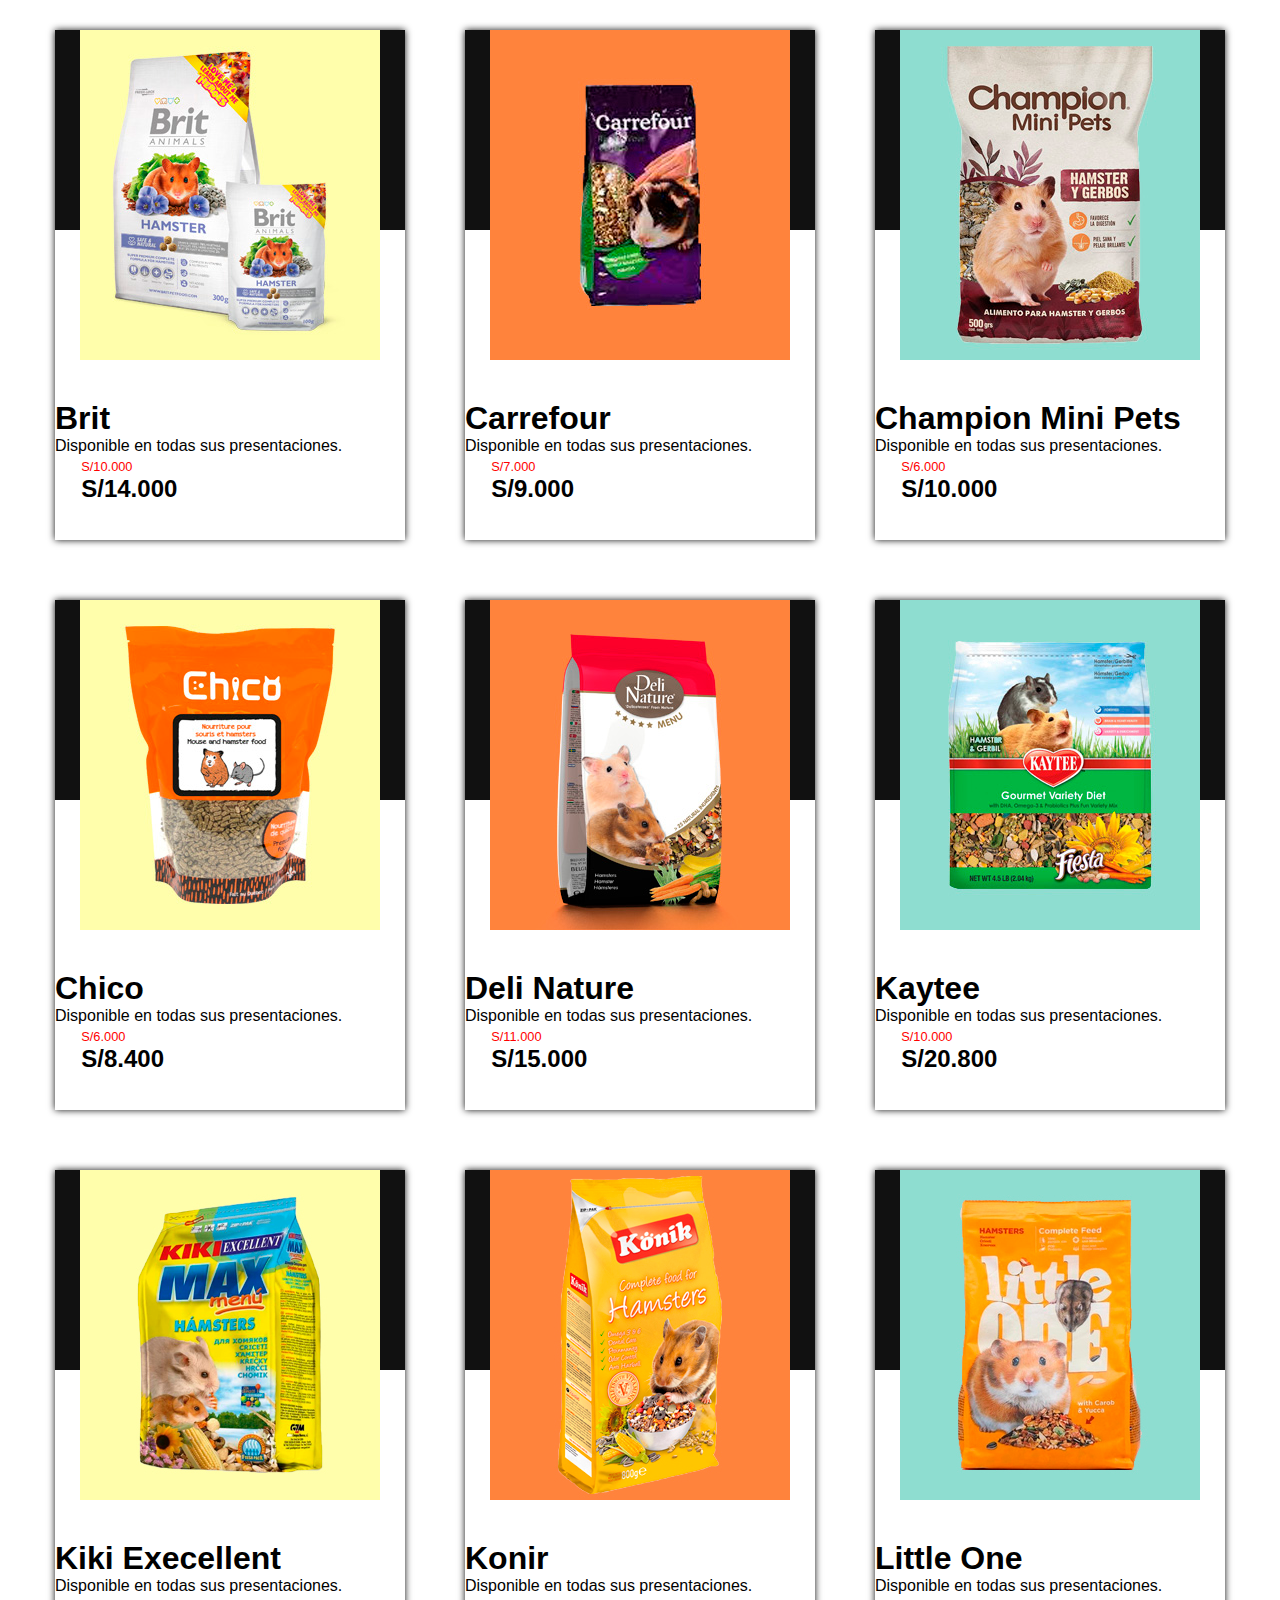
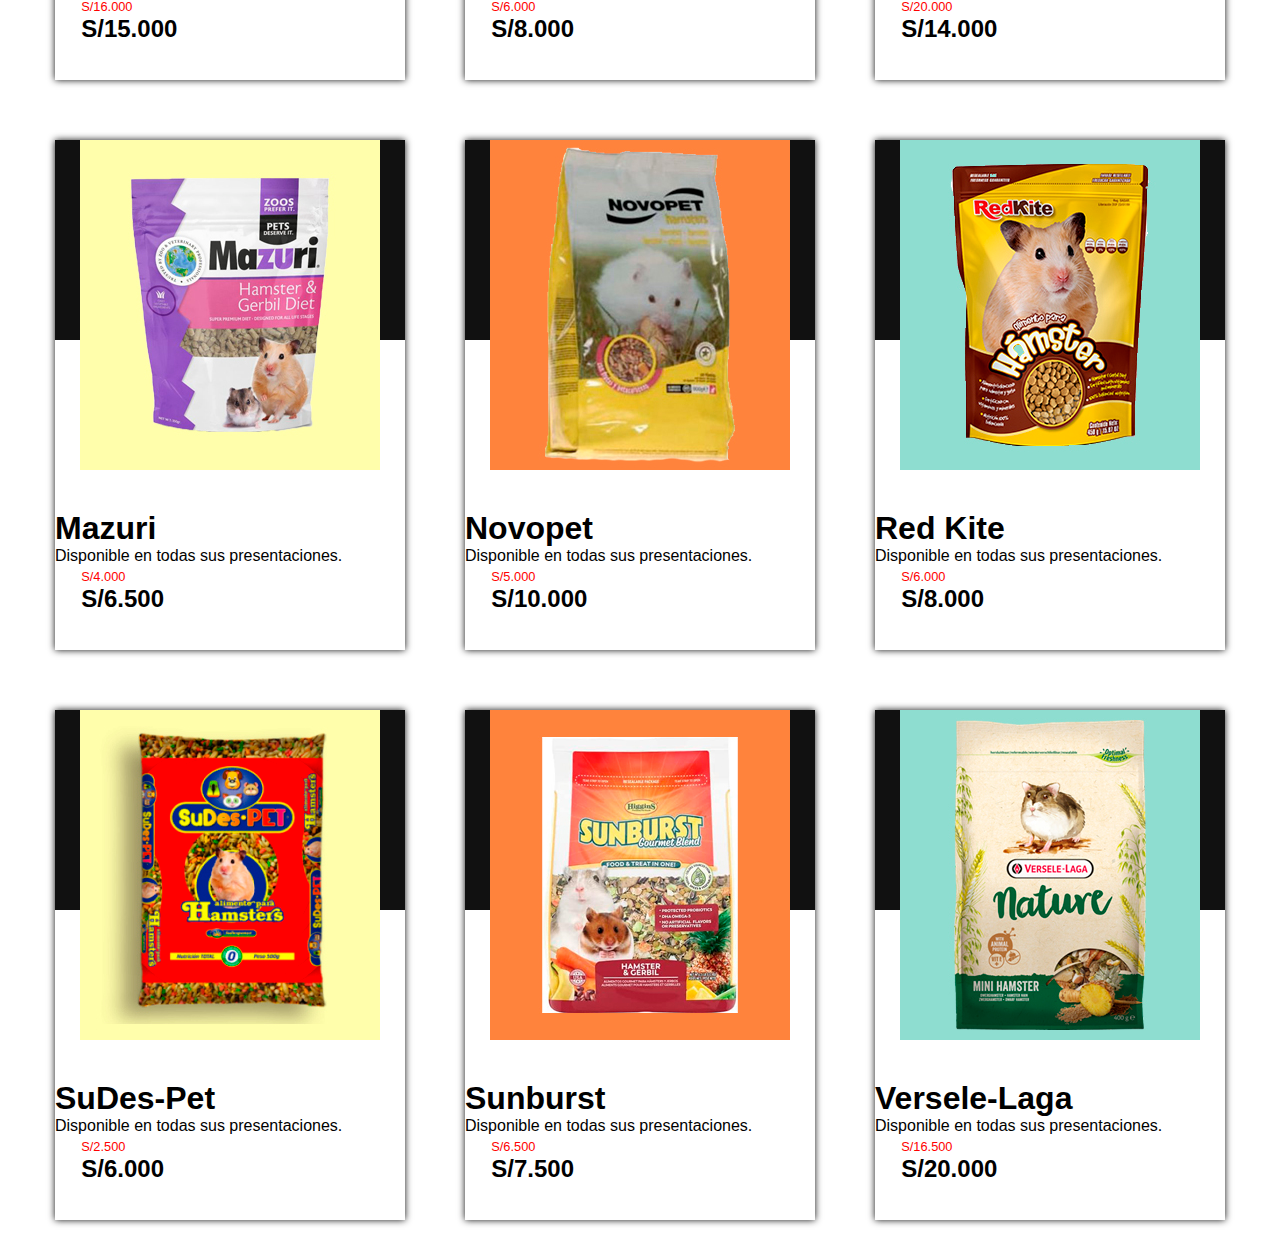
<file: Hamsters.html>
<!DOCTYPE html>
<html lang="es">
<head>
    <meta charset="UTF-8">
    <meta http-equiv="X-UA-Compatible" content="IE=edge">
    <meta name="viewport" content="width=device-width, initial-scale=1.0">
    <title>Document</title>
    <link rel="stylesheet" href="style2.css">
</head>
<body>
    <div class="conte">
        <div class="card stromtroper">
            <img src="img/Brit 1.jpg" alt="1">
        </div>

        <div class="information">
            <h1>Brit</h1>
            <p class="Disponible">
                Disponible en todas sus presentaciones.
            </p>
        </div>

        <div class="precio">
            <div class="box-precio">
                <span class="precio1"><strike>S/10.000</strike></span>
                <span class="precio2"><b>S/14.000</b></span>
                <span class="shping"><i class="fas fa-cart-plus"></i></span>
            </div>

        </div>
    </div>
    <div class="conte">
        <div class="card stromtroper">
            <img src="img/Carrefor 2.jpg" alt="2">
        </div>

        <div class="information">
            <h1>Carrefour</h1>
            <p class="Disponible">
                Disponible en todas sus presentaciones.
            </p>
        </div>

        <div class="precio">
            <div class="box-precio">
                <span class="precio1"><strike>S/7.000</strike></span>
                <span class="precio2"><b>S/9.000</b></span>
                <span class="shping"><i class="fas fa-cart-plus"></i></span>
            </div>

        </div>
    </div>
    <div class="conte">
        <div class="card stromtroper">
            <img src="img/Champion Mini Pets 3.jpg" alt="3">
        </div>

        <div class="information">
            <h1>Champion Mini Pets</h1>
            <p class="Disponible">
                Disponible en todas sus presentaciones.
            </p>
        </div>

        <div class="precio">
            <div class="box-precio">
                <span class="precio1"><strike>S/6.000</strike></span>
                <span class="precio2"><b>S/10.000</b></span>
                <span class="shping"><i class="fas fa-cart-plus"></i></span>
            </div>

        </div>
    </div>
    <div class="conte">
        <div class="card stromtroper">
            <img src="img/Chico 4.jpg" alt="4">
        </div>

        <div class="information">
            <h1>Chico</h1>
            <p class="Disponible">
                Disponible en todas sus presentaciones.
            </p>
        </div>

        <div class="precio">
            <div class="box-precio">
                <span class="precio1"><strike>S/6.000</strike></span>
                <span class="precio2"><b>S/8.400</b></span>
                <span class="shping"><i class="fas fa-cart-plus"></i></span>
            </div>

        </div>
    </div>
    <div class="conte">
        <div class="card stromtroper">
            <img src="img/Deli Nature 5.jpg" alt="5">
        </div>

        <div class="information">
            <h1>Deli Nature</h1>
            <p class="Disponible">
                Disponible en todas sus presentaciones.
            </p>
        </div>

        <div class="precio">
            <div class="box-precio">
                <span class="precio1"><strike>S/11.000</strike></span>
                <span class="precio2"><b>S/15.000</b></span>
                <span class="shping"><i class="fas fa-cart-plus"></i></span>
            </div>

        </div>
    </div>
    <div class="conte">
        <div class="card stromtroper">
            <img src="img/Kaytee 6.jpg" alt="6">
        </div>

        <div class="information">
            <h1>Kaytee</h1>
            <p class="Disponible">
                Disponible en todas sus presentaciones.
            </p>
        </div>

        <div class="precio">
            <div class="box-precio">
                <span class="precio1"><strike>S/10.000</strike></span>
                <span class="precio2"><b>S/20.800</b></span>
                <span class="shping"><i class="fas fa-cart-plus"></i></span>
            </div>

        </div>
    </div>
    <div class="conte">
        <div class="card stromtroper">
            <img src="img/Kiki Excellent 7.jpg" alt="7">
        </div>

        <div class="information">
            <h1>Kiki Execellent</h1>
            <p class="Disponible">
                Disponible en todas sus presentaciones.
            </p>
        </div>

        <div class="precio">
            <div class="box-precio">
                <span class="precio1"><strike>S/16.000</strike></span>
                <span class="precio2"><b>S/15.000</b></span>
                <span class="shping"><i class="fas fa-cart-plus"></i></span>
            </div>

        </div>
    </div>
    <div class="conte">
        <div class="card stromtroper">
            <img src="img/Konir 8.jpg" alt="8">
        </div>

        <div class="information">
            <h1>Konir</h1>
            <p class="Disponible">
                Disponible en todas sus presentaciones.
            </p>
        </div>

        <div class="precio">
            <div class="box-precio">
                <span class="precio1"><strike>S/6.000</strike></span>
                <span class="precio2"><b>S/8.000</b></span>
                <span class="shping"><i class="fas fa-cart-plus"></i></span>
            </div>

        </div>
    </div>
    <div class="conte">
        <div class="card stromtroper">
            <img src="img/Little One 9.jpg" alt="9">
        </div>

        <div class="information">
            <h1>Little One</h1>
            <p class="Disponible">
                Disponible en todas sus presentaciones.
            </p>
        </div>

        <div class="precio">
            <div class="box-precio">
                <span class="precio1"><strike>S/20.000</strike></span>
                <span class="precio2"><b>S/14.000</b></span>
                <span class="shping"><i class="fas fa-cart-plus"></i></span>
            </div>

        </div>
    </div>
    <div class="conte">
        <div class="card stromtroper">
            <img src="img/Mazuri 10.jpg" alt="10">
        </div>

        <div class="information">
            <h1>Mazuri</h1>
            <p class="Disponible">
                Disponible en todas sus presentaciones.
            </p>
        </div>

        <div class="precio">
            <div class="box-precio">
                <span class="precio1"><strike>S/4.000</strike></span>
                <span class="precio2"><b>S/6.500</b></span>
                <span class="shping"><i class="fas fa-cart-plus"></i></span>
            </div>

        </div>
    </div>
    <div class="conte">
        <div class="card stromtroper">
            <img src="img/Novopet 11.jpg" alt="11">
        </div>

        <div class="information">
            <h1>Novopet</h1>
            <p class="Disponible">
                Disponible en todas sus presentaciones.
            </p>
        </div>

        <div class="precio">
            <div class="box-precio">
                <span class="precio1"><strike>S/5.000</strike></span>
                <span class="precio2"><b>S/10.000</b></span>
                <span class="shping"><i class="fas fa-cart-plus"></i></span>
            </div>

        </div>
    </div>
    <div class="conte">
        <div class="card stromtroper">
            <img src="img/Red Kite 12.jpg" alt="12">
        </div>

        <div class="information">
            <h1>Red Kite</h1>
            <p class="Disponible">
                Disponible en todas sus presentaciones.
            </p>
        </div>

        <div class="precio">
            <div class="box-precio">
                <span class="precio1"><strike>S/6.000</strike></span>
                <span class="precio2"><b>S/8.000</b></span>
                <span class="shping"><i class="fas fa-cart-plus"></i></span>
            </div>

        </div>
    </div>
    <div class="conte">
        <div class="card stromtroper">
            <img src="img/SuDes-Pet 13.jpg" alt="13">
        </div>

        <div class="information">
            <h1>SuDes-Pet</h1>
            <p class="Disponible">
                Disponible en todas sus presentaciones.
            </p>
        </div>

        <div class="precio">
            <div class="box-precio">
                <span class="precio1"><strike>S/2.500</strike></span>
                <span class="precio2"><b>S/6.000</b></span>
                <span class="shping"><i class="fas fa-cart-plus"></i></span>
            </div>

        </div>
    </div>
    <div class="conte">
        <div class="card stromtroper">
            <img src="img/Sunburst 14.jpg" alt="14">
        </div>

        <div class="information">
            <h1>Sunburst</h1>
            <p class="Disponible">
                Disponible en todas sus presentaciones.
            </p>
        </div>

        <div class="precio">
            <div class="box-precio">
                <span class="precio1"><strike>S/6.500</strike></span>
                <span class="precio2"><b>S/7.500</b></span>
                <span class="shping"><i class="fas fa-cart-plus"></i></span>
            </div>

        </div>
    </div>
    <div class="conte">
        <div class="card stromtroper">
            <img src="img/Versele-Laga 15.jpg" alt="15">
        </div>

        <div class="information">
            <h1>Versele-Laga</h1>
            <p class="Disponible">
                Disponible en todas sus presentaciones.
            </p>
        </div>

        <div class="precio">
            <div class="box-precio">
                <span class="precio1"><strike>S/16.500</strike></span>
                <span class="precio2"><b>S/20.000</b></span>
                <span class="shping"><i class="fas fa-cart-plus"></i></span>
            </div>

        </div>
    </div>
</body>
</html>
</file>
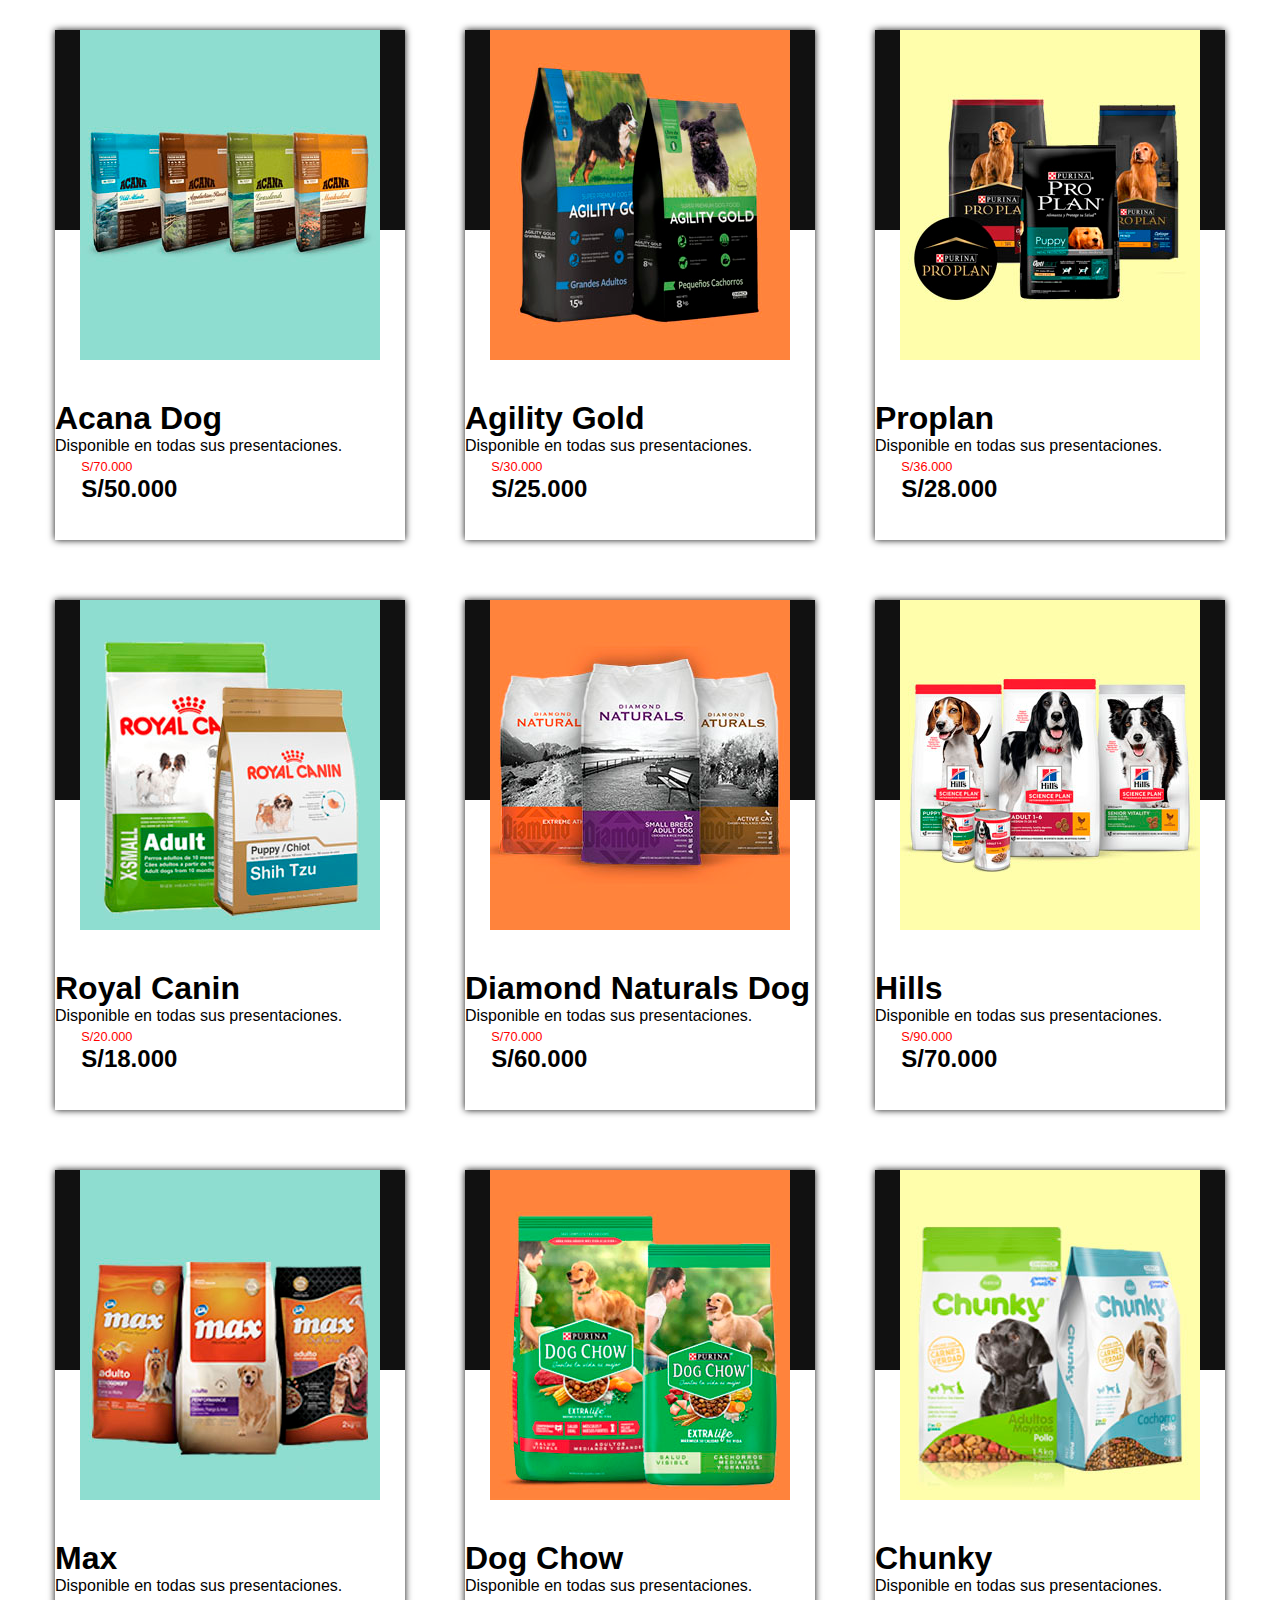
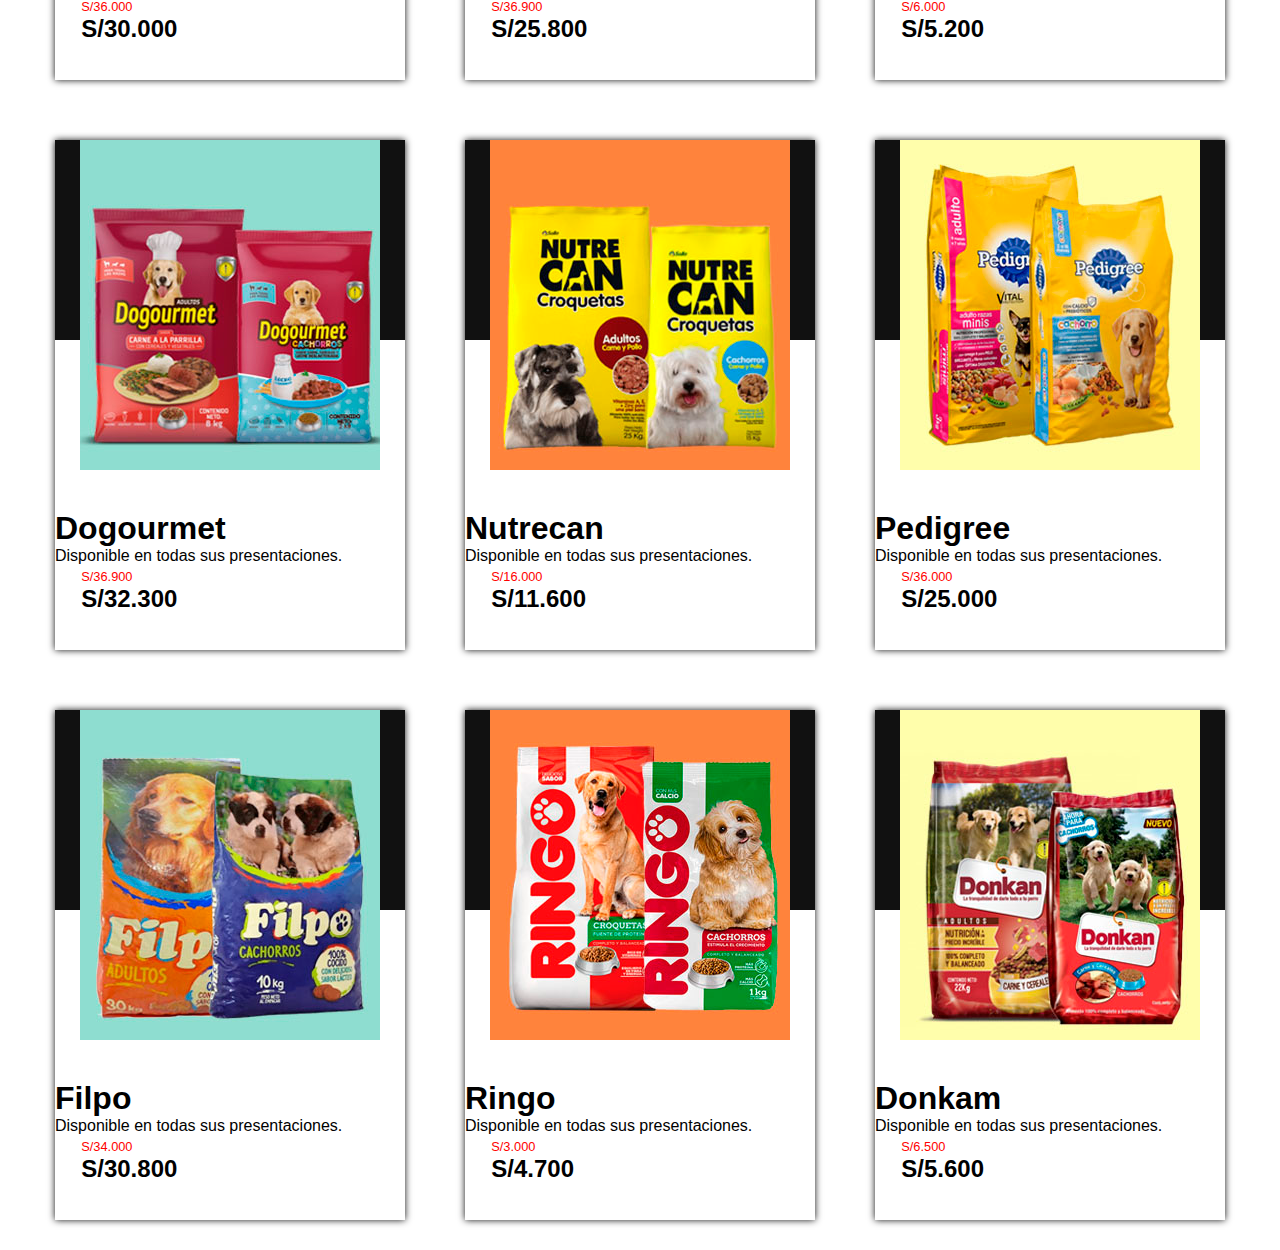
<file: Perros.html>
<!DOCTYPE html>
<html lang="es">
<head>
    <meta charset="UTF-8">
    <meta http-equiv="X-UA-Compatible" content="IE=edge">
    <meta name="viewport" content="width=device-width, initial-scale=1.0">
    <title>Perros</title>
    <link rel="stylesheet" href="style2.css">
</head>
<body>

    <div class="conte">
        <div class="card stromtroper">
            <img src="img/Acana.jpg" alt="1">
        </div>

        <div class="information">
            <h1>Acana Dog</h1>
            <p class="Disponible">
                Disponible en todas sus presentaciones.
            </p>
        </div>

        <div class="precio">
            <div class="box-precio">
                <span class="precio1"><strike>S/70.000</strike></span>
                <span class="precio2"><b>S/50.000</b></span>
                <span class="shping"><i class="fas fa-cart-plus"></i></span>
            </div>

        </div>
    </div>

    <div class="conte">
        <div class="card stromtroper">
            <img src="img/Agility Gold.jpg" alt="2">
        </div>

        <div class="information">
            <h1>Agility Gold</h1>
            <p class="Disponible">
                Disponible en todas sus presentaciones.
            </p>
        </div>

        <div class="precio">
            <div class="box-precio">
                <span class="precio1"><strike>S/30.000</strike></span>
                <span class="precio2"><b>S/25.000</b></span>
                <span class="shping"><i class="fas fa-cart-plus"></i></span>
            </div>

        </div>
    </div>

    <div class="conte">
        <div class="card stromtroper">
            <img src="img/Pro Plan.jpg" alt="3">
        </div>

        <div class="information">
            <h1>Proplan</h1>
            <p class="Disponible">
                Disponible en todas sus presentaciones.
            </p>
        </div>

        <div class="precio">
            <div class="box-precio">
                <span class="precio1"><strike>S/36.000</strike></span>
                <span class="precio2"><b>S/28.000</b></span>
                <span class="shping"><i class="fas fa-cart-plus"></i></span>
            </div>

        </div>
    </div>

    <div class="conte">
        <div class="card stromtroper">
            <img src="img/Royal Canin.jpg" alt="4">
        </div>

        <div class="information">
            <h1>Royal Canin</h1>
            <p class="Disponible">
                Disponible en todas sus presentaciones.
            </p>
        </div>

        <div class="precio">
            <div class="box-precio">
                <span class="precio1"><strike>S/20.000</strike></span>
                <span class="precio2"><b>S/18.000</b></span>
                <span class="shping"><i class="fas fa-cart-plus"></i></span>
            </div>

        </div>
    </div>
 
    
    <div class="conte">
        <div class="card stromtroper">
            <img src="img/Diamond Naturales dog.jpg" alt="5">
        </div>

        <div class="information">
            <h1>Diamond Naturals Dog</h1>
            <p class="Disponible">
                Disponible en todas sus presentaciones.
            </p>
        </div>

        <div class="precio">
            <div class="box-precio">
                <span class="precio1"><strike>S/70.000</strike></span>
                <span class="precio2"><b>S/60.000</b></span>
                <span class="shping"><i class="fas fa-cart-plus"></i></span>
            </div>

        </div>
    </div>
 
    <div class="conte">
        <div class="card stromtroper">
            <img src="img/Hills.jpg" alt="6">
        </div>

        <div class="information">
            <h1>Hills</h1>
            <p class="Disponible">
                Disponible en todas sus presentaciones.
            </p>
        </div>

        <div class="precio">
            <div class="box-precio">
                <span class="precio1"><strike>S/90.000</strike></span>
                <span class="precio2"><b>S/70.000</b></span>
                <span class="shping"><i class="fas fa-cart-plus"></i></span>
            </div>

        </div>
    </div>

    <div class="conte">
        <div class="card stromtroper">
            <img src="img/Max.jpg" alt="7">
        </div>

        <div class="information">
            <h1>Max</h1>
            <p class="Disponible">
                Disponible en todas sus presentaciones.
            </p>
        </div>

        <div class="precio">
            <div class="box-precio">
                <span class="precio1"><strike>S/36.000</strike></span>
                <span class="precio2"><b>S/30.000</b></span>
                <span class="shping"><i class="fas fa-cart-plus"></i></span>
            </div>

        </div>
    </div>    <div class="conte">
        <div class="card stromtroper">
            <img src="img/Dog Chow.jpg" alt="8">
        </div>

        <div class="information">
            <h1>Dog Chow</h1>
            <p class="Disponible">
                Disponible en todas sus presentaciones.
            </p>
        </div>

        <div class="precio">
            <div class="box-precio">
                <span class="precio1"><strike>S/36.900</strike></span>
                <span class="precio2"><b>S/25.800</b></span>
                <span class="shping"><i class="fas fa-cart-plus"></i></span>
            </div>

        </div>
    </div>    <div class="conte">
        <div class="card stromtroper">
            <img src="img/Chunky.jpg" alt="9">
        </div>

        <div class="information">
            <h1>Chunky</h1>
            <p class="Disponible">
                Disponible en todas sus presentaciones.
            </p>
        </div>

        <div class="precio">
            <div class="box-precio">
                <span class="precio1"><strike>S/6.000</strike></span>
                <span class="precio2"><b>S/5.200</b></span>
                <span class="shping"><i class="fas fa-cart-plus"></i></span>
            </div>

        </div>
    </div>    <div class="conte">
        <div class="card stromtroper">
            <img src="img/Dogourmet.jpg" alt="10">
        </div>

        <div class="information">
            <h1>Dogourmet</h1>
            <p class="Disponible">
                Disponible en todas sus presentaciones.
            </p>
        </div>

        <div class="precio">
            <div class="box-precio">
                <span class="precio1"><strike>S/36.900</strike></span>
                <span class="precio2"><b>S/32.300</b></span>
                <span class="shping"><i class="fas fa-cart-plus"></i></span>
            </div>

        </div>
    </div>    <div class="conte">
        <div class="card stromtroper">
            <img src="img/Nutrecan.jpg" alt="11">
        </div>

        <div class="information">
            <h1>Nutrecan</h1>
            <p class="Disponible">
                Disponible en todas sus presentaciones.
            </p>
        </div>

        <div class="precio">
            <div class="box-precio">
                <span class="precio1"><strike>S/16.000</strike></span>
                <span class="precio2"><b>S/11.600</b></span>
                <span class="shping"><i class="fas fa-cart-plus"></i></span>
            </div>

        </div>
    </div>    <div class="conte">
        <div class="card stromtroper">
            <img src="img/Pedigree.jpg" alt="12">
        </div>

        <div class="information">
            <h1>Pedigree</h1>
            <p class="Disponible">
                Disponible en todas sus presentaciones.
            </p>
        </div>

        <div class="precio">
            <div class="box-precio">
                <span class="precio1"><strike>S/36.000</strike></span>
                <span class="precio2"><b>S/25.000</b></span>
                <span class="shping"><i class="fas fa-cart-plus"></i></span>
            </div>

        </div>
    </div>    <div class="conte">
        <div class="card stromtroper">
            <img src="img/Filpo.jpg" alt="13">
        </div>

        <div class="information">
            <h1>Filpo</h1>
            <p class="Disponible">
                Disponible en todas sus presentaciones.
            </p>
        </div>

        <div class="precio">
            <div class="box-precio">
                <span class="precio1"><strike>S/34.000</strike></span>
                <span class="precio2"><b>S/30.800</b></span>
                <span class="shping"><i class="fas fa-cart-plus"></i></span>
            </div>

        </div>
    </div>    <div class="conte">
        <div class="card stromtroper">
            <img src="img/Ringo.jpg" alt="14">
        </div>

        <div class="information">
            <h1>Ringo</h1>
            <p class="Disponible">
                Disponible en todas sus presentaciones.
            </p>
        </div>

        <div class="precio">
            <div class="box-precio">
                <span class="precio1"><strike>S/3.000</strike></span>
                <span class="precio2"><b>S/4.700</b></span>
                <span class="shping"><i class="fas fa-cart-plus"></i></span>
            </div>

        </div>
    </div>    <div class="conte">
        <div class="card stromtroper">
            <img src="img/Donkam.jpg" alt="15">
        </div>

        <div class="information">
            <h1>Donkam</h1>
            <p class="Disponible">
                Disponible en todas sus presentaciones.
            </p>
        </div>

        <div class="precio">
            <div class="box-precio">
                <span class="precio1"><strike>S/6.500</strike></span>
                <span class="precio2"><b>S/5.600</b></span>
                <span class="shping"><i class="fas fa-cart-plus"></i></span>
            </div>

        </div>
</file>
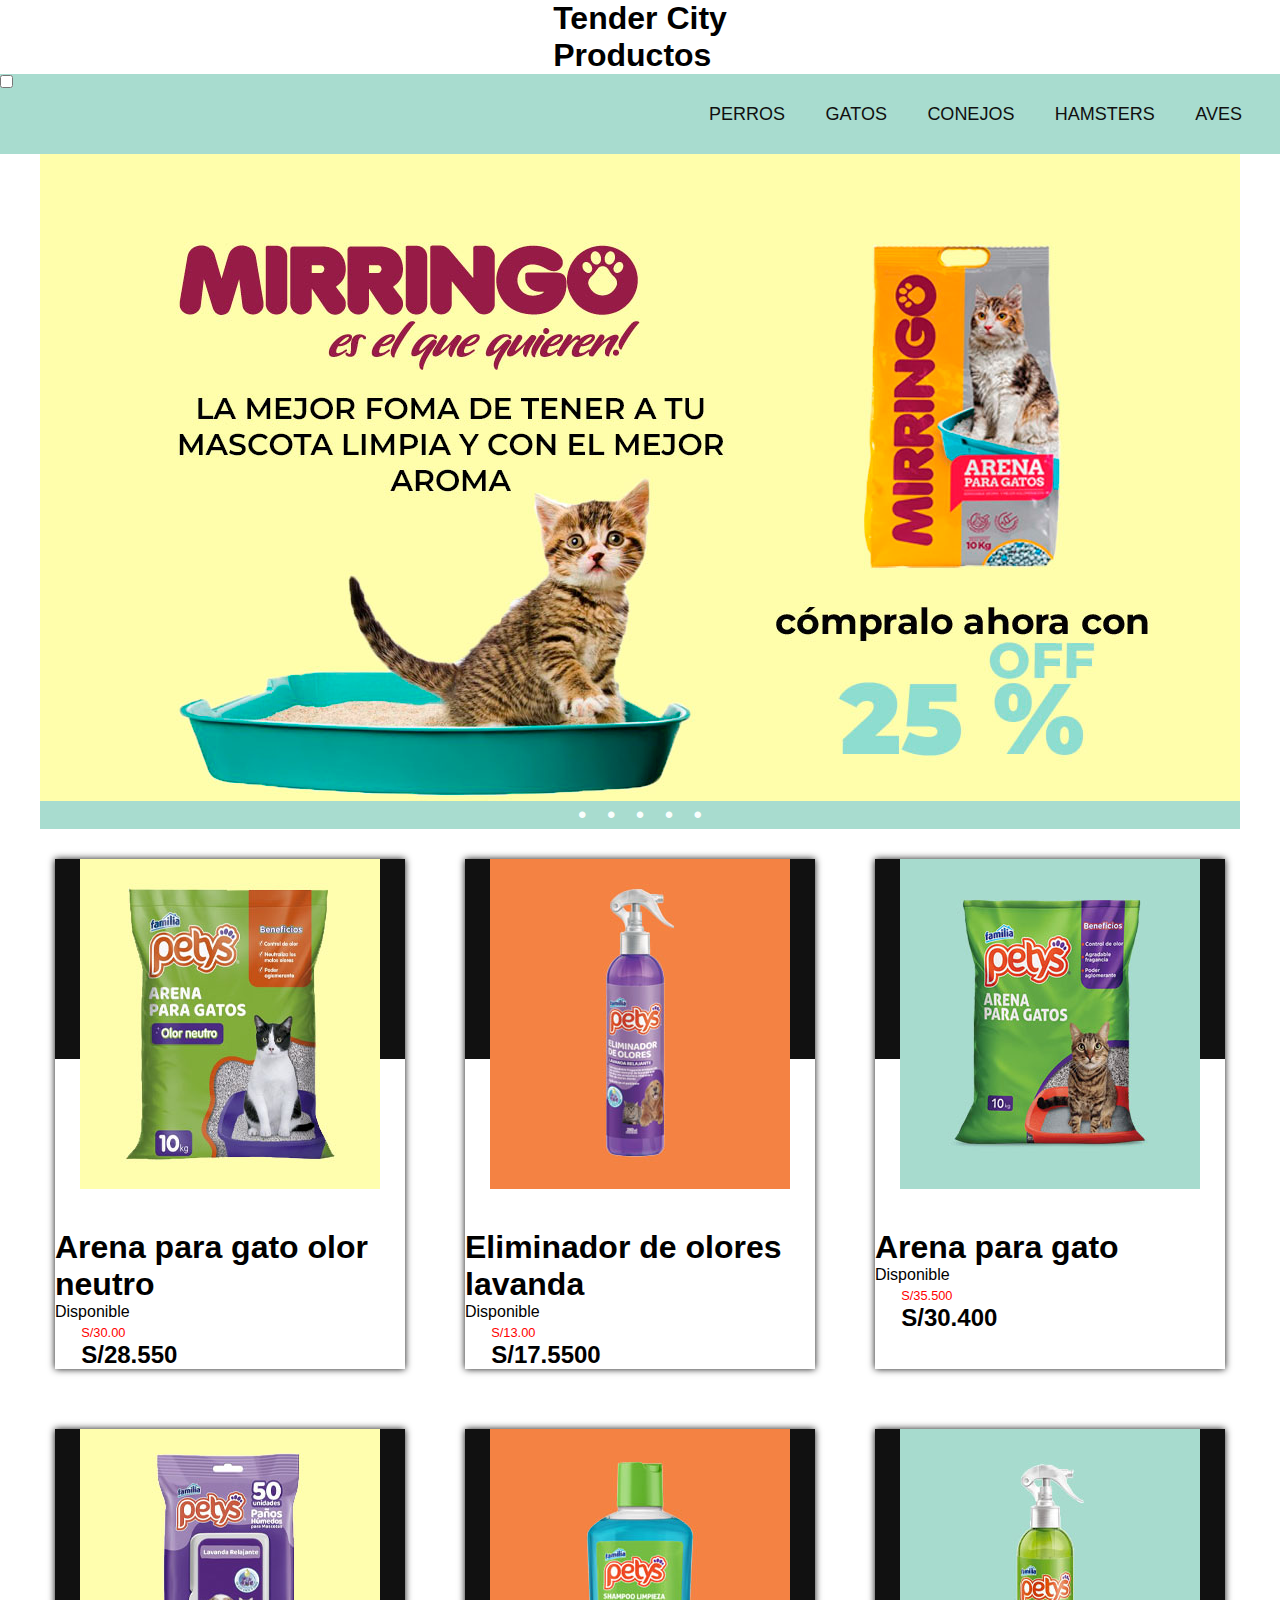
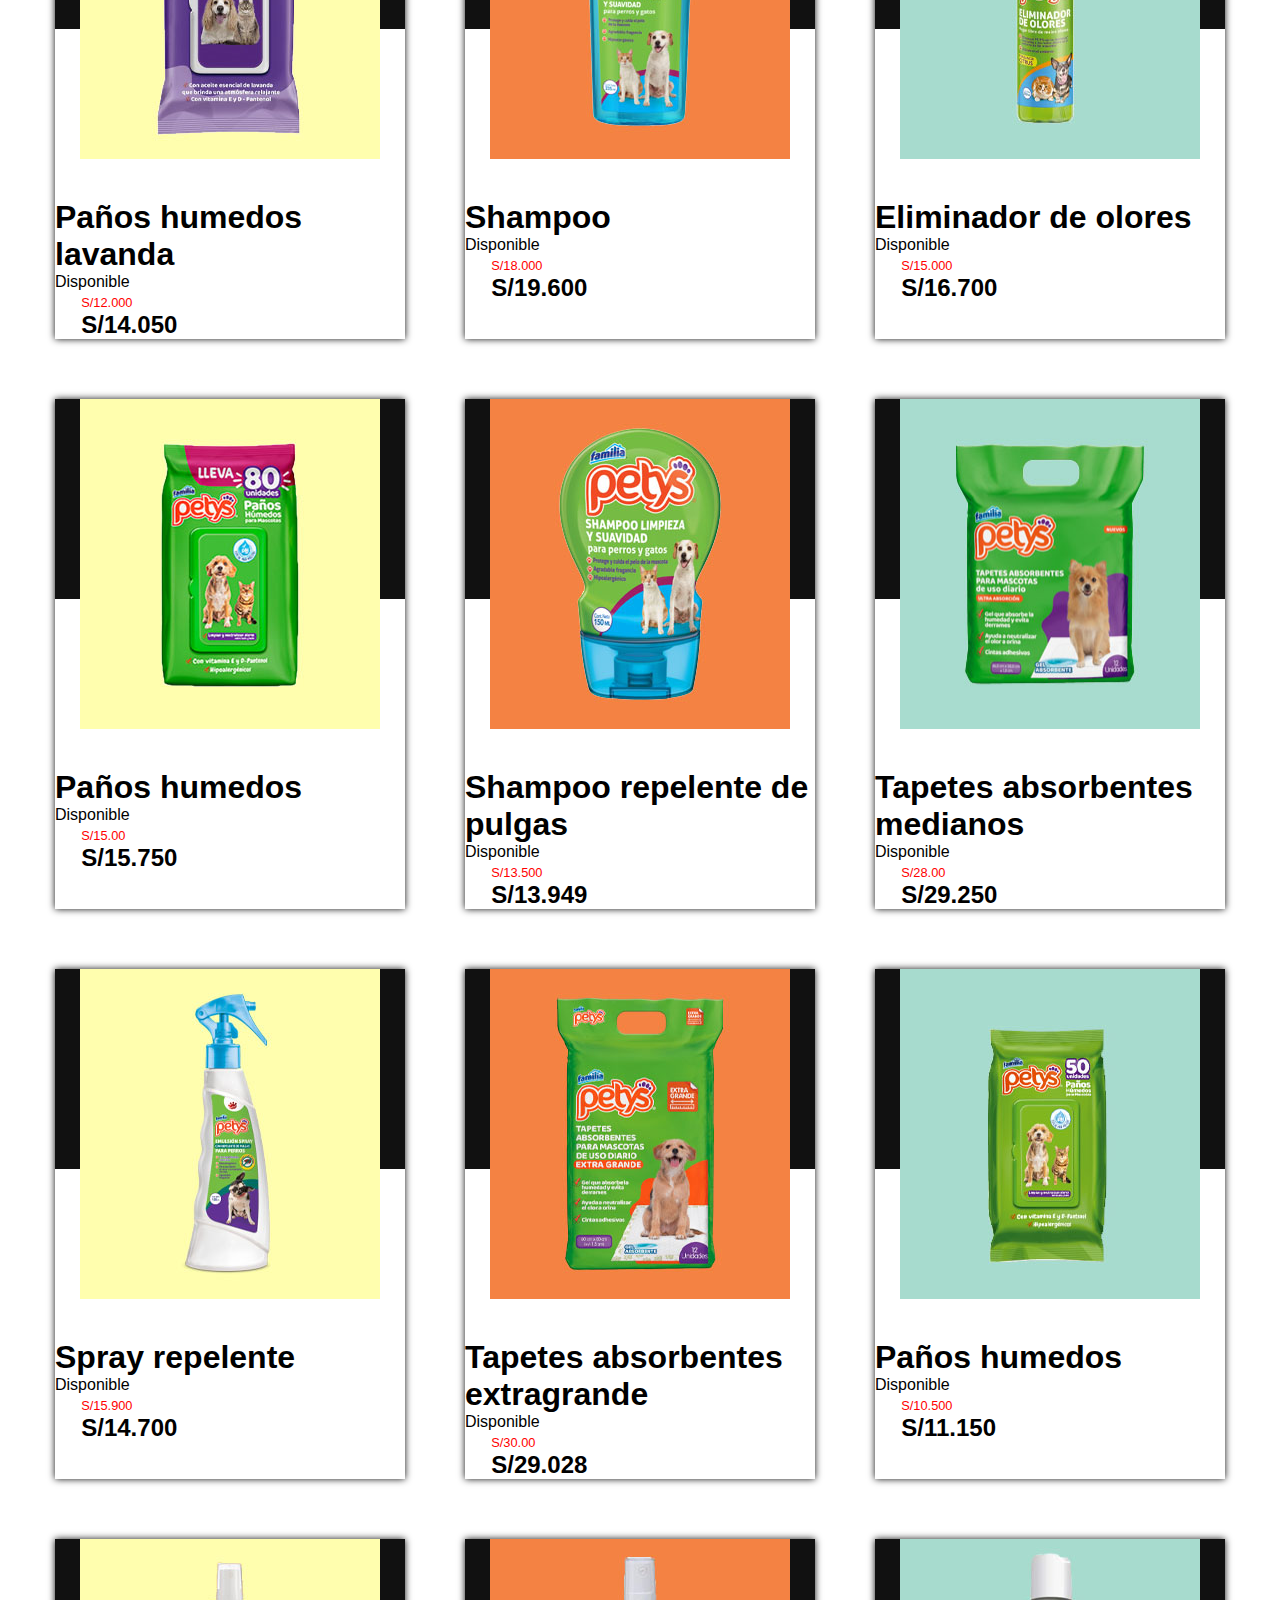
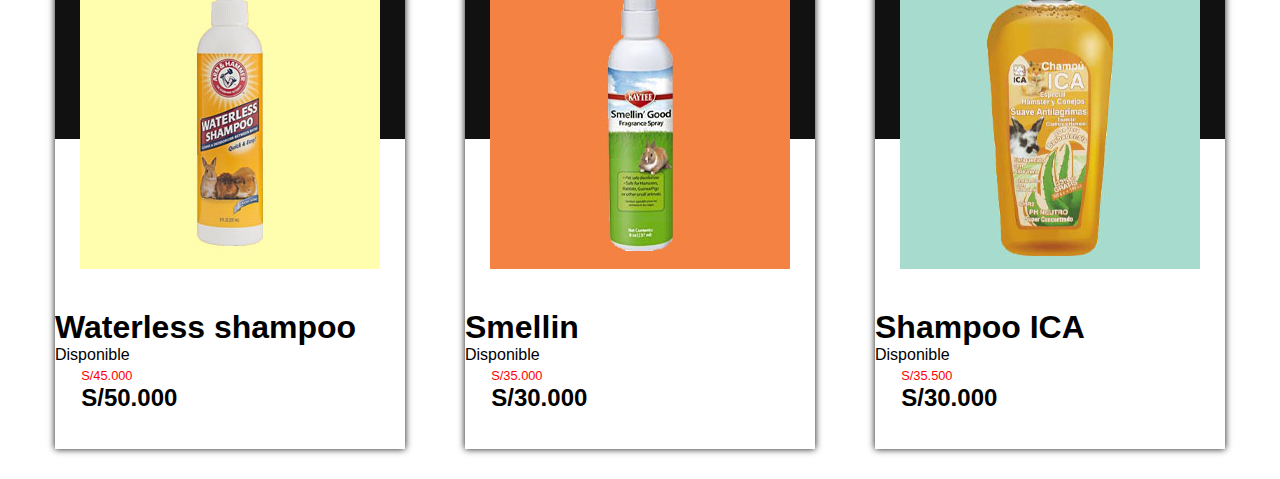
<file: productos.html>
<!DOCTYPE html>
<html lang="es">
<head>
    <meta charset="UTF-8">
    <meta http-equiv="X-UA-Compatible" content="IE=edge">
    <meta name="viewport" content="width=device-width, initial-scale=1.0">
    <link rel="stylesheet" href="style2.css">
    <title>Productos</title>
</head>
<body>
    <header class="main-header">
        <h1 class="main-header__title">Tender City</h1>
        <h1 class="main-header__title" >Productos</h1>
  
      </div>
    </header>

    <nav>
      <input type="checkbox" id="check">
      <label for="check" class="checkbtn">
          <i class="fas fa-bars"></i>
      </label>
      <ul>
          <li><a href="Perros.html">Perros</a></li>
          <li><a href="Gatos.html">Gatos</a></li>
          <li><a href="Conejos.html">Conejos</a></li>
          <li><a href="Hamsters.html">Hamsters</a></li>
          <li><a href="Aves.html">Aves</a></li>
      </ul>
  </nav>
    

    <div class="wrapper">
        <div class="slider" id="slider">
          <ul class="slides">
            <li class="slide" id="slide1">
              <a href="#">
                <img src="img/Tienda 1.jpg" alt="photo 1"width="1250" height="675">
              </a>
            </li>
            <li class="slide" id="slide2">  
              <a href="#">
                <img src="img/Tienda 2.jpg" alt="photo 2"width="1200" height="675">
              </a>
            </li>
            <li class="slide" id="slide3">
              <a href="#">
                <img src="img/Tienda 3.jpg" alt="photo 3"width="1200" height="675">
              </a>
            </li>
            <li class="slide" id="slide4">
              <a href="#">
                <img src="img/Tienda 4.jpg" alt="photo 4"width="1200" height="675">
              </a>
            </li>
            <li class="slide" id="slide5">
              <a href="#">
                 <img src="img/Tienda 5.jpg" alt="photo 5"width="1200" height="675">
              </a>
            </li>
            <li class="slide">
              <a href="#">
                <img src="img/Tienda 1.jpg" alt="photo 1"width="1200" height="675">
              </a>
            </li>
          </ul>
          <ul class="slider-controler">
            <li><a href="#slide1">&bullet;</a></li>
            <li><a href="#slide2">&bullet;</a></li>
            <li><a href="#slide3">&bullet;</a></li>
            <li><a href="#slide4">&bullet;</a></li>
            <li><a href="#slide5">&bullet;</a></li>
          </ul>
        </div>
      </div>

     
      <div class="conte">
        <div class="card stromtroper">
            <img src="img/arena para gato olor neutro 1.jpg" alt="1">
        </div>

        <div class="information">
            <h1>Arena para gato olor neutro</h1>
            <p class="fecha">
                Disponible
            </p>
        </div>

        <div class="precio">
            <div class="box-precio">
                <span class="precio1"><strike>S/30.00</strike></span>
                <span class="precio2"><b>S/28.550</b></span>
                <span class="shping"><i class="fas fa-cart-plus"></i></span>
            </div>

        </div>
    </div>
  
    <div class="conte">
      <div class="card stromtroper">
          <img src="img/eliminador de olores lavanda 2.jpg" alt="2">
      </div>

      <div class="information">
          <h1>Eliminador de olores lavanda</h1>
          <p class="fecha">
              Disponible
          </p>
      </div>

      <div class="precio">
          <div class="box-precio">
              <span class="precio1"><strike>S/13.00</strike></span>
              <span class="precio2"><b>S/17.5500</b></span>
              <span class="shping"><i class="fas fa-cart-plus"></i></span>
          </div>

      </div>
  </div>
  <div class="conte">
    <div class="card stromtroper">
        <img src="img/arena para gato 3.jpg" alt="3">
    </div>

    <div class="information">
        <h1>Arena para gato</h1>
        <p class="fecha">
            Disponible
        </p>
    </div>

    <div class="precio">
        <div class="box-precio">
            <span class="precio1"><strike>S/35.500</strike></span>
            <span class="precio2"><b>S/30.400</b></span>
            <span class="shping"><i class="fas fa-cart-plus"></i></span>
        </div>

    </div>
</div>
<div class="conte">
  <div class="card stromtroper">
      <img src="img/paños humedos lavanda 4.jpg" alt="4">
  </div>

  <div class="information">
      <h1>Paños humedos lavanda</h1>
      <p class="fecha">
          Disponible
      </p>
  </div>

  <div class="precio">
      <div class="box-precio">
          <span class="precio1"><strike>S/12.000</strike></span>
          <span class="precio2"><b>S/14.050</b></span>
          <span class="shping"><i class="fas fa-cart-plus"></i></span>
      </div>

  </div>
</div>
<div class="conte">
  <div class="card stromtroper">
      <img src="img/shampoo.jpg" alt="5">
  </div>

  <div class="information">
      <h1>Shampoo</h1>
      <p class="fecha">
          Disponible
      </p>
  </div>

  <div class="precio">
      <div class="box-precio">
          <span class="precio1"><strike>S/18.000</strike></span>
          <span class="precio2"><b>S/19.600</b></span>
          <span class="shping"><i class="fas fa-cart-plus"></i></span>
      </div>

  </div>
</div>
<div class="conte">
  <div class="card stromtroper">
      <img src="img/eliminador de olores 6.jpg" alt="6">
  </div>

  <div class="information">
      <h1>Eliminador de olores</h1>
      <p class="fecha">
          Disponible
      </p>
  </div>

  <div class="precio">
      <div class="box-precio">
          <span class="precio1"><strike>S/15.000</strike></span>
          <span class="precio2"><b>S/16.700</b></span>
          <span class="shping"><i class="fas fa-cart-plus"></i></span>
      </div>

  </div>
</div>
<div class="conte">
  <div class="card stromtroper">
      <img src="img/paños humedos x 80 7.jpg" alt="7">
  </div>

  <div class="information">
      <h1>Paños humedos</h1>
      <p class="fecha">
          Disponible
      </p>
  </div>

  <div class="precio">
      <div class="box-precio">
          <span class="precio1"><strike>S/15.00</strike></span>
          <span class="precio2"><b>S/15.750</b></span>
          <span class="shping"><i class="fas fa-cart-plus"></i></span>
      </div>

  </div>
</div>
<div class="conte">
  <div class="card stromtroper">
      <img src="img/shampoo repelente de pulas 5 8.jpg" alt="8">
  </div>

  <div class="information">
      <h1>Shampoo repelente de pulgas</h1>
      <p class="fecha">
          Disponible
      </p>
  </div>

  <div class="precio">
      <div class="box-precio">
          <span class="precio1"><strike>S/13.500</strike></span>
          <span class="precio2"><b>S/13.949</b></span>
          <span class="shping"><i class="fas fa-cart-plus"></i></span>
      </div>

  </div>
</div>
<div class="conte">
  <div class="card stromtroper">
      <img src="img/tapetes absorbentes medianos 9.jpg" alt="9">
  </div>

  <div class="information">
      <h1>Tapetes absorbentes medianos</h1>
      <p class="fecha">
          Disponible
      </p>
  </div>

  <div class="precio">
      <div class="box-precio">
          <span class="precio1"><strike>S/28.00</strike></span>
          <span class="precio2"><b>S/29.250</b></span>
          <span class="shping"><i class="fas fa-cart-plus"></i></span>
      </div>

  </div>
</div>
<div class="conte">
  <div class="card stromtroper">
      <img src="img/spray repelente 10.jpg" alt="10">
  </div>

  <div class="information">
      <h1>Spray repelente</h1>
      <p class="fecha">
          Disponible
      </p>
  </div>

  <div class="precio">
      <div class="box-precio">
          <span class="precio1"><strike>S/15.900</strike></span>
          <span class="precio2"><b>S/14.700</b></span>
          <span class="shping"><i class="fas fa-cart-plus"></i></span>
      </div>

  </div>
</div>
<div class="conte">
  <div class="card stromtroper">
      <img src="img/tapetes absorbentes extragrande 11.jpg" alt="12">
  </div>

  <div class="information">
      <h1>Tapetes absorbentes extragrande</h1>
      <p class="fecha">
          Disponible
      </p>
  </div>

  <div class="precio">
      <div class="box-precio">
          <span class="precio1"><strike>S/30.00</strike></span>
          <span class="precio2"><b>S/29.028</b></span>
          <span class="shping"><i class="fas fa-cart-plus"></i></span>
      </div>

  </div>
</div>
<div class="conte">
  <div class="card stromtroper">
      <img src="img/paños humedos x 50.jpg" alt="11">
  </div>

  <div class="information">
      <h1>Paños humedos</h1>
      <p class="fecha">
          Disponible
      </p>
  </div>

  <div class="precio">
      <div class="box-precio">
          <span class="precio1"><strike>S/10.500</strike></span>
          <span class="precio2"><b>S/11.150</b></span>
          <span class="shping"><i class="fas fa-cart-plus"></i></span>
      </div>

  </div>
</div>


<div class="conte">
  <div class="card stromtroper">
      <img src="img/waterless shampoo.jpg" alt="12">
  </div>

  <div class="information">
      <h1>Waterless shampoo</h1>
      <p class="fecha">
          Disponible
      </p>
  </div>

  <div class="precio">
      <div class="box-precio">
          <span class="precio1"><strike>S/45.000</strike></span>
          <span class="precio2"><b>S/50.000</b></span>
          <span class="shping"><i class="fas fa-cart-plus"></i></span>
      </div>

  </div>
</div>
<div class="conte">
  <div class="card stromtroper">
      <img src="img/smellin.jpg" alt="13">
  </div>

  <div class="information">
      <h1>Smellin</h1>
      <p class="fecha">
          Disponible
      </p>
  </div>

  <div class="precio">
      <div class="box-precio">
          <span class="precio1"><strike>S/35.000</strike></span>
          <span class="precio2"><b>S/30.000</b></span>
          <span class="shping"><i class="fas fa-cart-plus"></i></span>
      </div>

  </div>
</div>
<div class="conte">
  <div class="card stromtroper">
      <img src="img/shampoo ICA.jpg" alt="2">
  </div>

  <div class="information">
      <h1>Shampoo ICA</h1>
      <p class="fecha">
          Disponible
      </p>
  </div>

  <div class="precio">
      <div class="box-precio">
          <span class="precio1"><strike>S/35.500</strike></span>
          <span class="precio2"><b>S/30.000</b></span>
          <span class="shping"><i class="fas fa-cart-plus"></i></span>
      </div>
</file>
<file: style.css>
*{
    margin: 0;
    padding: 0;
    border: 0;
    font-size: 100%;
    vertical-align: baseline;
}


.body {
    text-align: center;
    font-family: Arial, Helvetica, sans-serif;
}

.head {
    display: flex;
    align-items: center;
    justify-content: space-between;
    height: 40px;
    background: #fffbfb;
    position: fixed;
    width: 100%;
    z-index: 100;
}

.navbar {
    display: flex;
    margin-right: 10px;
}

.logo {
    margin-left: 30px;
}

.logo a {
    text-decoration: none;
    color: #fff;
    text-transform: uppercase;
    font-size: 20px;
}

.navbar a {
    display: block;
    padding: 20px 20px;
    color: rgb(2, 2, 2);
    text-decoration: none;
    text-transform: uppercase;
    font-size: 20px;
}

.navbar a:hover {
    background: #f5b375;
}

.header {
    display: flex;
    justify-content: center;
    align-items: center;

}

.header {
    height: 75vh !important;
    background: url(img/Fondo.jpg) no-repeat center;
    background-size: cover;
}



@keyframes slide {
	0% { transform: translateX(0); }
	10% { transform: translateX(0); }

	15% { transform: translateX(-100%); }
	30% { transform: translateX(-100%); }

	35% { transform: translateX(-200%); }
	50% { transform: translateX(-200%); }

	55% { transform: translateX(-300%); }
	70% { transform: translateX(-300%); }

	75% { transform: translateX(-400%); }
	90% { transform: translateX(-400%); }

	95% { transform: translateX(-500%); }
	100% { transform: translateX(-500%); }
}

* { box-sizing: border-box; }

html { scroll-behavior: smooth; }

body {
	font-family: sans-serif;
}

.wrapper {
	max-width: 1200px;
	margin: 0 auto;
}

.slider {
	position: relative;
}

.slides {
	position: relative;
	display: flex;
	overflow: hidden;
}

.slide {
	width: 100vw;
	flex-shrink: 0;
	animation-name: slide;
	animation-duration: 20s;
	animation-iteration-count: infinite;
	animation-timing-function: linear;
}

.slides:hover .slide {
	animation-play-state: paused;
}

.slide img {
	width: 100%;
	vertical-align: top;
}

.slide a {
	width: 100%;
	display: inline-block;
	position: relative;
}

.caption {
	color: white;
	text-shadow: 1px 1px black;
	font-size: 8vw;
	position: absolute;
	bottom: 8vw;
	right: 4vw;
}

.slide:target {
	animation-name: none;
	position: absolute;
	left: 0;
	top: 0;
	right: 0;
	bottom: 0;
	z-index: 50;
}

.slider-controler {
	position: absolute;
	left: 0;
	right: 0;
	bottom: 0;
	text-align: center;
	padding: 2 px;
	background-color: rgb(168,220,207);
	z-index: 100;
}

.slider-controler li {
	margin: 0 0.5rem;
	display: inline-block;
	vertical-align: top;
}

.slider-controler a {
	display: inline-block;
	vertical-align: top;
	text-decoration: none;
	color: rgb(249, 254, 253);
	font-size: 1.5rem;
}

@media only screen and (min-width: 1200px) {
	.slide {
		width: 1200px;
	}

	.caption {
		font-size: 96px;
		bottom: 96px;
		right: 50px;
	}
}

.title {
    margin-bottom: 40px;
    font-size: 60px;
    font-weight: 500;
    text-transform: uppercase;
    color: rgb(15, 15, 15);
    text-align: center
}

p {
    margin-bottom: 50px;
    font-size: 20px;
    color: rgb(5, 5, 5);
    padding: 0 100px;
}

.btn {
    display: inline-block;
    margin-top: 18px;
    padding: 11px 41px;
    border: 2px solid #f5b375;
    color: rgb(12, 11, 11);
    text-decoration: none;
    background: #f5b375;
}

.btn:hover {
    background: none;
    
}

.btn-home {
    display: flex;
}

.btn-home a {
    margin: 0 10px;
}



.content {
    height: 66vh;
    display: flex;
    flex-direction: column;
    justify-content: center;
    align-items: center;
}


.sau {
    padding: 35px;
    background: #f6f1f1
}

.box-container {
    display: flex;
    justify-content: center;
    flex-wrap: wrap;
    text-align: center;

}

.box-container .box {
    height: 11rem;
    width: 17rem;
    background: rgb(244,130,067);
    text-align: center;
    border-radius: 1rem;
    box-shadow: 0 .1rem 5rem rgb(244, 199, 147);
    margin: 2rem;   
}

.box-container .box i {
    height: 3rem;
    width: 3rem;
    line-height: 3rem;
    text-align: center;
    border-radius: 50%;
    color: rgb(9, 9, 9);
    background: rgb(168, 220, 207);
    font-size: 2rem;
    margin: 1rem 0;

}

.box-container .box h3 {
    font-size: 20px;
    color: #0d0d0d;

}

.box-container .box p {
    padding: 0 15px;
    font-size: 16px;
}

.about {
    background: #adcbf2;
}

.price {
    background: rgb(244, 130, 067);
    background-attachment: fixed;
    background-size: cover;
    text-align: center;
}

.about-services{
    background: rgb(255,254,174);
    padding-bottom: 30px;
}
.servicio-cont{
    display:flex;
    justify-content: space-between;
    align-items: center;
}

.servicio-ind{
    width: 28%;
    text-align: center;
}

.servicio-ind img{
    width: 70%;
}

.servicio-ind h3{
    margin: 10px 0;
}

.servicio-ind p{
    font-weight: 300;
    text-align: justify;
}


.contact {
    padding-top: 20px;
    background: rgb(248, 248, 245);
    padding-bottom: 0;
}


.contenedor_r i{
    text-align: center;
    font-size: 30px;
    color: #fbfcfc;
    margin: 20px;
    border-radius: 50%;
    padding: 15px;
    box-shadow: 0px 5px rgb(12, 11, 11);
    transition: .3s ease;
}

.fa-youtube {
    background-color: #adcbf2;
    color: rgb(244, 236, 236);
    box-shadow: 0 0 15px rgb(114, 135, 205)
                0 0 45px rgb(114, 135, 205)
                0 0 75px rgb(12, 11, 11)
                0 0 115px rgb(168, 220, 207);
}

.fa-instagram{
    background-color: #adcbf2;
    color: rgb(244, 236, 236);
    box-shadow: 0 0 15px rgb(114, 135, 205)
                0 0 45px rgb(114, 135, 205)
                0 0 75px rgb(12, 11, 11)
                0 0 115px rgb(168, 220, 207);
}
.fa-whatsapp {
    background-color: #adcbf2;
    color: rgb(244, 236, 236);
    box-shadow: 0 0 15px rgb(114, 135, 205)
                0 0 45px rgb(114, 135, 205)
                0 0 75px rgb(12, 11, 11)
                0 0 115px rgb(168, 220, 207);
}
.fa-google {
    background-color: #adcbf2;
    color: rgb(244, 236, 236);
    box-shadow: 0 0 15px rgb(114, 135, 205)
                0 0 45px rgb(114, 135, 205)
                0 0 75px rgb(12, 11, 11)
                0 0 115px rgb(168, 220, 207);
}



@media (max-width: 768px) {

    .title {
        margin-bottom: 0;
        font-size: 30px;
    }

    .sau {
        height: 100vh;
    }

    .navbar {
        display: none;
    }
   
    .servicio-cont{
        justify-content: center;
        flex-direction: column;
    }

    .servicio-ind{
        width: 100%;
        text-align: center;
    }

    .servicio-ind:nth-child(1), .servicio-ind:nth-child(2){
        margin-bottom: 60px;
    }

    .servicio-ind img{
        width: 90%;
    }
    
}
</file>
<file: style2.css>
*{
    padding: 0;
    margin: 0;
    text-decoration: none;
    box-sizing: border-box;
}

nav{
    background: rgb(168,220,207);
    height: 80px;
    width: 100%;
}

nav ul{
    float: right;
    margin-right: 20px;
}
nav ul li{
    display: inline-block;
    line-height: 80px;
    margin: 0 5px;
}
nav ul li a{
    color: rgb(16, 16, 16);
    font-size: 18px;
    padding: 7px 13px;
    border-radius: 3px;
    text-transform: uppercase;
}
li a.active, li a:hover{
    background: #e4e4e9;
    transition: .5s;
}
.checkbtn{
    font-size: 30px;
    color: #fff;
    float: right;
    line-height: 80px;
    margin-right: 40px;
    cursor: pointer;
    display: none;
}



@media (max-width: 858px){
    .checkbtn{
        display: block;
    }
  
    nav ul li{
        display: block;
        margin: 50px 0;
        line-height: 30px;
    }
    nav ul li a{
        font-size: 20px;
    }
    #check:checked ~ ul{
        left:0;
    }
}

@keyframes slide {
	0% { transform: translateX(0); }
	10% { transform: translateX(0); }

	15% { transform: translateX(-100%); }
	30% { transform: translateX(-100%); }

	35% { transform: translateX(-200%); }
	50% { transform: translateX(-200%); }

	55% { transform: translateX(-300%); }
	70% { transform: translateX(-300%); }

	75% { transform: translateX(-400%); }
	90% { transform: translateX(-400%); }

	95% { transform: translateX(-500%); }
	100% { transform: translateX(-500%); }
}

*  { box-sizing: border-box; }

html { scroll-behavior: smooth; }

body {
	font-family: sans-serif;
}

.wrapper {
	max-width: 1200px;
	margin: 0 auto;
}

.slider {
	position: relative;
}

.slides {
	position: relative;
	display: flex;
	overflow: hidden;
}

.slide {
	width: 100vw;
	flex-shrink: 0;
	animation-name: slide;
	animation-duration: 20s;
	animation-iteration-count: infinite;
	animation-timing-function: linear;
}

.slides:hover .slide {
	animation-play-state: paused;
}

.slide img {
	width: 100%;
	vertical-align: top;
}

.slide a {
	width: 100%;
	display: inline-block;
	position: relative;
}

.caption {
	color: white;
	text-shadow: 1px 1px black;
	font-size: 8vw;
	position: absolute;
	bottom: 8vw;
	right: 4vw;
}

.slide:target {
	animation-name: none;
	position: absolute;
	left: 0;
	top: 0;
	right: 0;
	bottom: 0;
	z-index: 50;
}

.slider-controler {
	position: absolute;
	left: 0;
	right: 0;
	bottom: 0;
	text-align: center;
	padding: 2 px;
	background-color: rgb(168,220,207);
	z-index: 100;
}

.slider-controler li {
	margin: 0 0.5rem;
	display: inline-block;
	vertical-align: top;
}

.slider-controler a {
	display: inline-block;
	vertical-align: top;
	text-decoration: none;
	color: rgb(249, 254, 253);
	font-size: 1.5rem;
}

@media only screen and (min-width: 1200px) {
	.slide {
		width: 1200px;
	}

	.caption {
		font-size: 96px;
		bottom: 96px;
		right: 50px;
	}
}

body{
    display: flex;
    justify-content: center;
    align-items: center;
    flex-wrap: wrap;
}
.conte_parent{
  display:flex;
  justify-content:space-around;
  align-items:center;
  flex-wrap:wrap;
  
}
.conte{
    height: 510px;
    width: 350px;
    box-shadow:0 0 7px #111 ;
    margin: 30px 30px;
}
.conte .card{
    height: 200px;
    width: 100%;
    margin-bottom: 170px;
}
.card img{
    margin: auto;
    display: block;
}
.conte .stromtroper img{
    height: 330px;
    width: 300px;
}
.conte .stromtroper{
     background-color: #111;
}
.conte .iron-man{
    background-color: #6A0C0B;
}
.conte .spider-man{
    background-color:#B11313;
}
.conte .iron-man img{
    height: 330px;
    width: 230px;
}
.conte .spider-man img{
    height: 330px;
    width: 300px;
}
.informacion{
    height: 80px;
    width: 100%;
}
.informacion h1{
    font-family: sans-serif;
    font-size: 1.2em;
    text-align: center;
    color: #333;
    margin-bottom: -10px;
}
.informacion p{
    text-align: center;
    font-family: sans-serif;
    font-size: .9em;
    color: #555;
}
.precio {
    height:50px;
    width: 85%;
    margin: auto;
    font-family: sans-serif;
    display: flex;
    justify-content: space-between;
    align-items: center;
}
.box-precio{
    width: 80px;
}
 .precio1{
    color: red;
    font-size: .8em;
}
.precio .precio2{
    font-size: 1.5em;
}
.shoping{
    font-size: 1.5em;
    color: #555;
}
</file>
